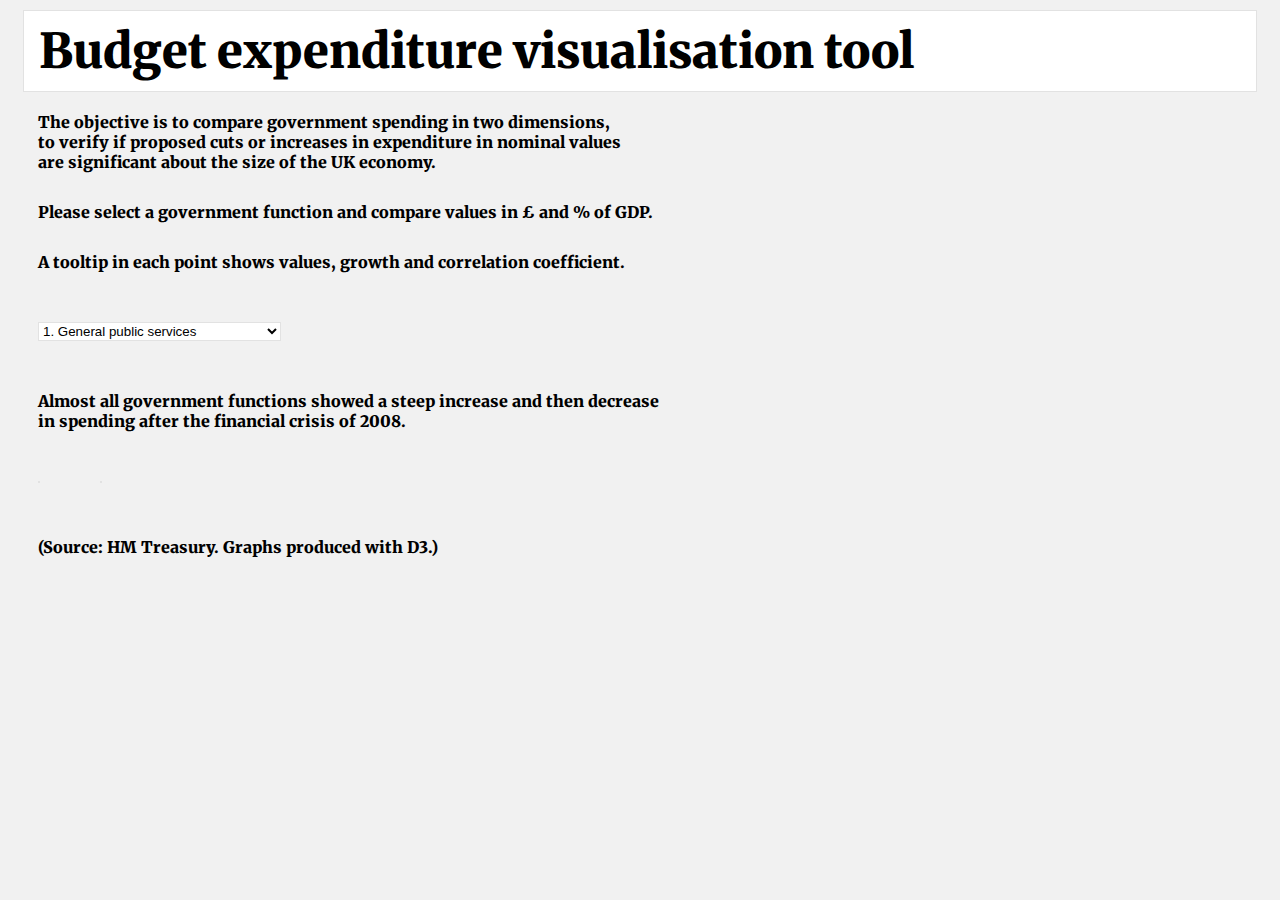
<file: index.html>
<!DOCTYPE html>
<html>

<head>
    <meta charset="utf-8">
    <title>UK Budget Chart</title>
    <script src="https://d3js.org/d3.v4.js"></script>
    <link rel="stylesheet" type="text/css" href="contents/stylesheet/style.css">
    <link href="https://fonts.googleapis.com/css?family=Merriweather" rel="stylesheet">

</head>

<body>
    <header>Budget expenditure visualisation tool</header>
    <div class="explainer">The objective is to compare government spending in two dimensions,<br>to verify if proposed cuts or increases in expenditure in nominal values<br> are significant about the size of the UK economy.</div>
    <div class="explainer">Please select a government function and compare values in £ and % of GDP.</div>
    <div class="explainer">A tooltip in each point shows values, growth and correlation coefficient.</div>
    <select id="gov_function">
      <option value="1. General public services">1. General public services</option>
      <option value="2. Defence">2. Defence</option>
      <option value="3. Public order and safety">3. Public order and safety</option>
      <option value="4. Economic affairs">4. Economic affairs</option>
      <option value="5. Environment protection">5. Environment protection</option>
      <option value="6. Housing and community amenities">6. Housing and community amenities</option>
      <option value="7. Health">7. Health</option>
      <option value="8. Recreation, culture and religion">8. Recreation, culture and religion</option>
      <option value="9. Education">9. Education</option>
      <option value="10. Social protection">10. Social protection</option>
      <option value="EU transactions">EU transactions</option>
      <option value="Public sector expenditure on services">Public sector expenditure on services</option>
      <option value="Total Managed Expenditure">Total Managed Expenditure</option>
    </select>
    <div class="explainer">Almost all government functions showed a steep increase and then decrease<br>in spending after the financial crisis of 2008.</div>
    <div id="vis_pound"></div><div id="vis_gdp"></div>
    <div class="explainer">(Source: HM Treasury. Graphs produced with D3.)</div>
    <script src="contents/javascript/d3_exp_pound.js"></script>
    <script src="contents/javascript/d3_exp_gdp.js"></script>
</body>

</html>
</file>
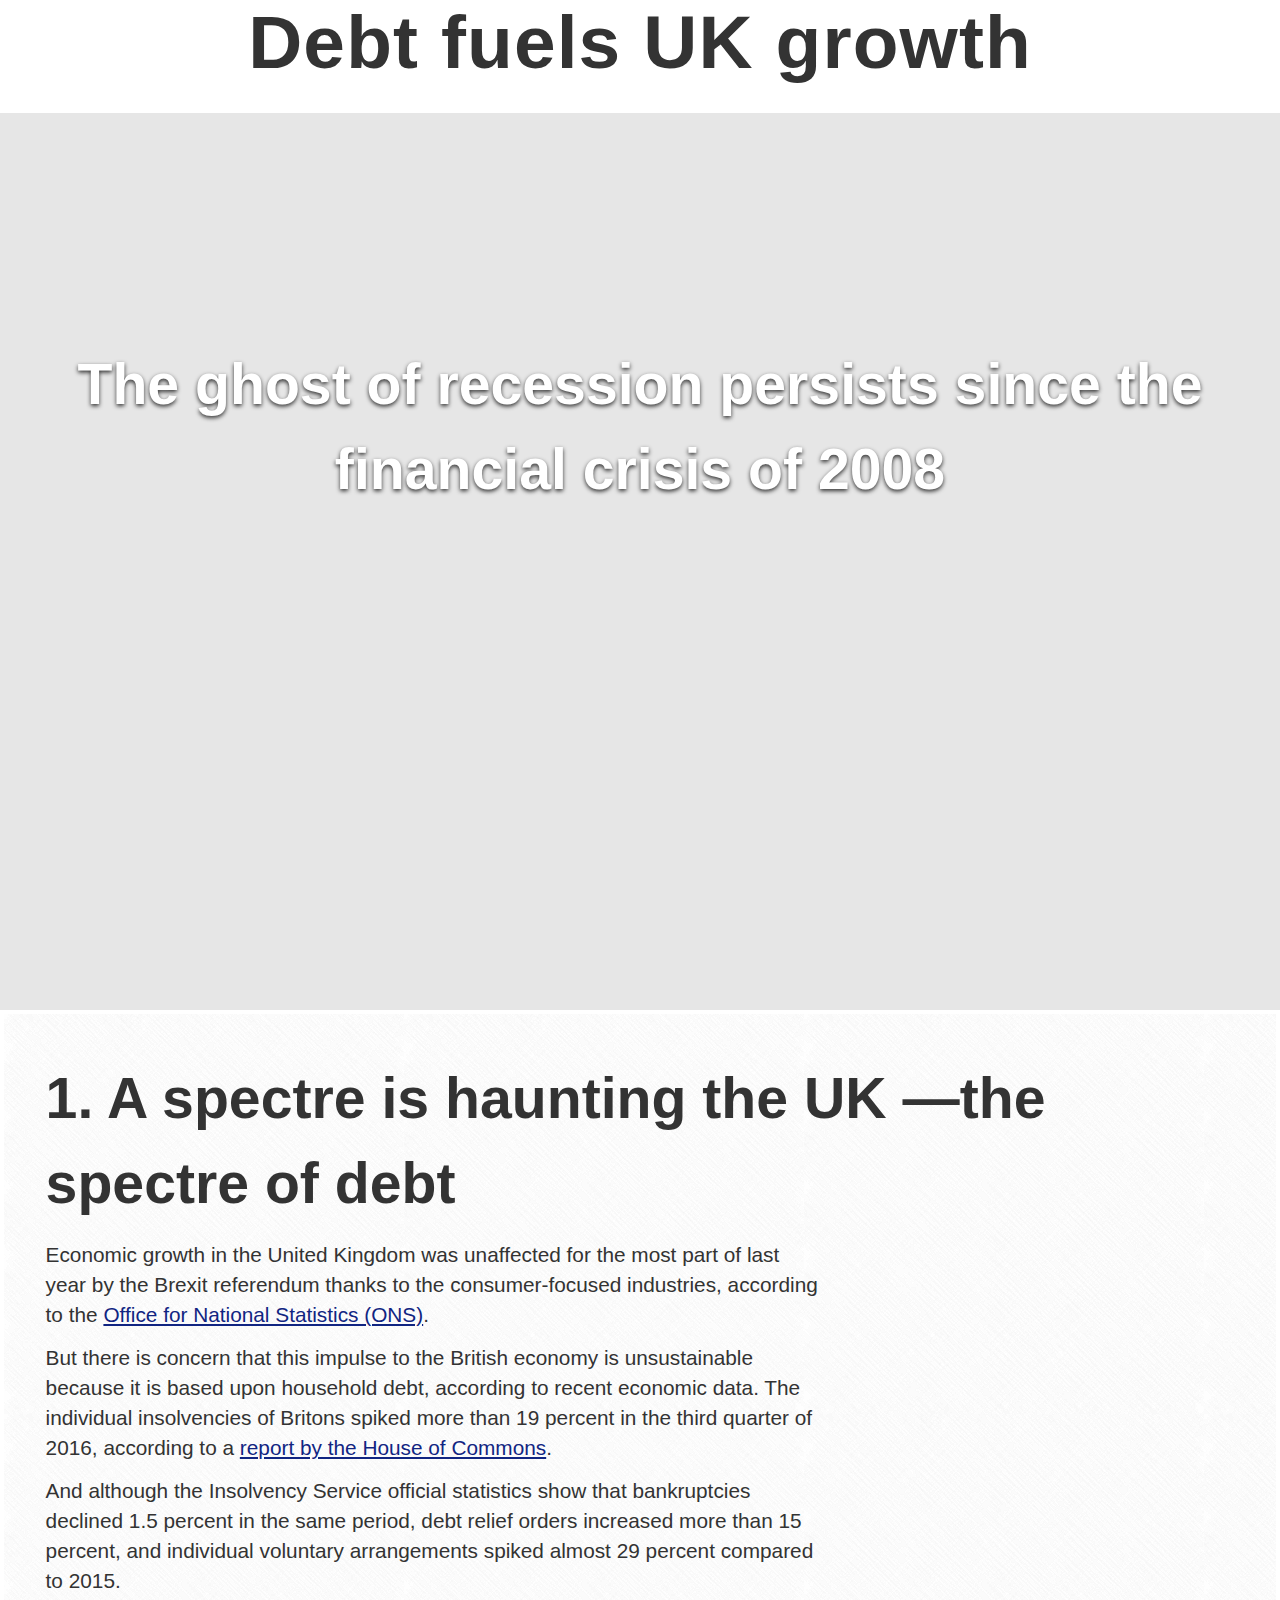
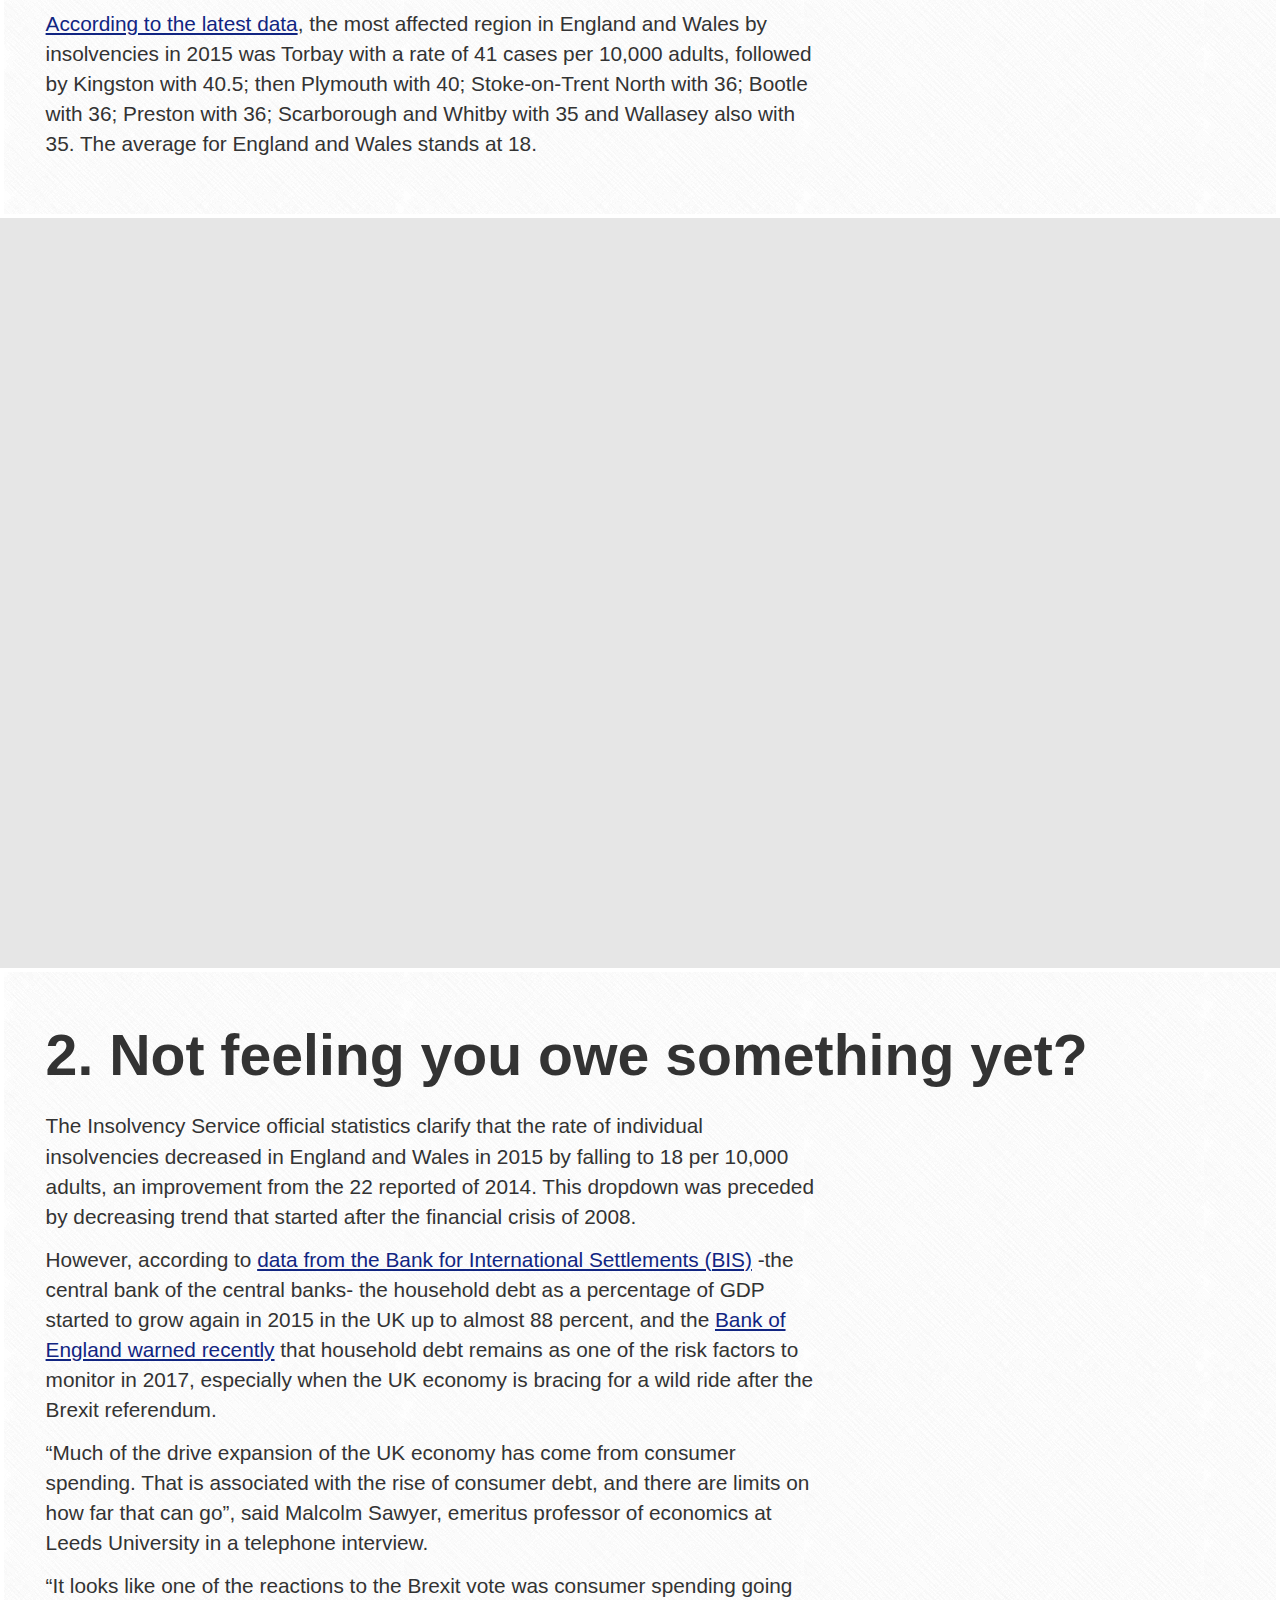
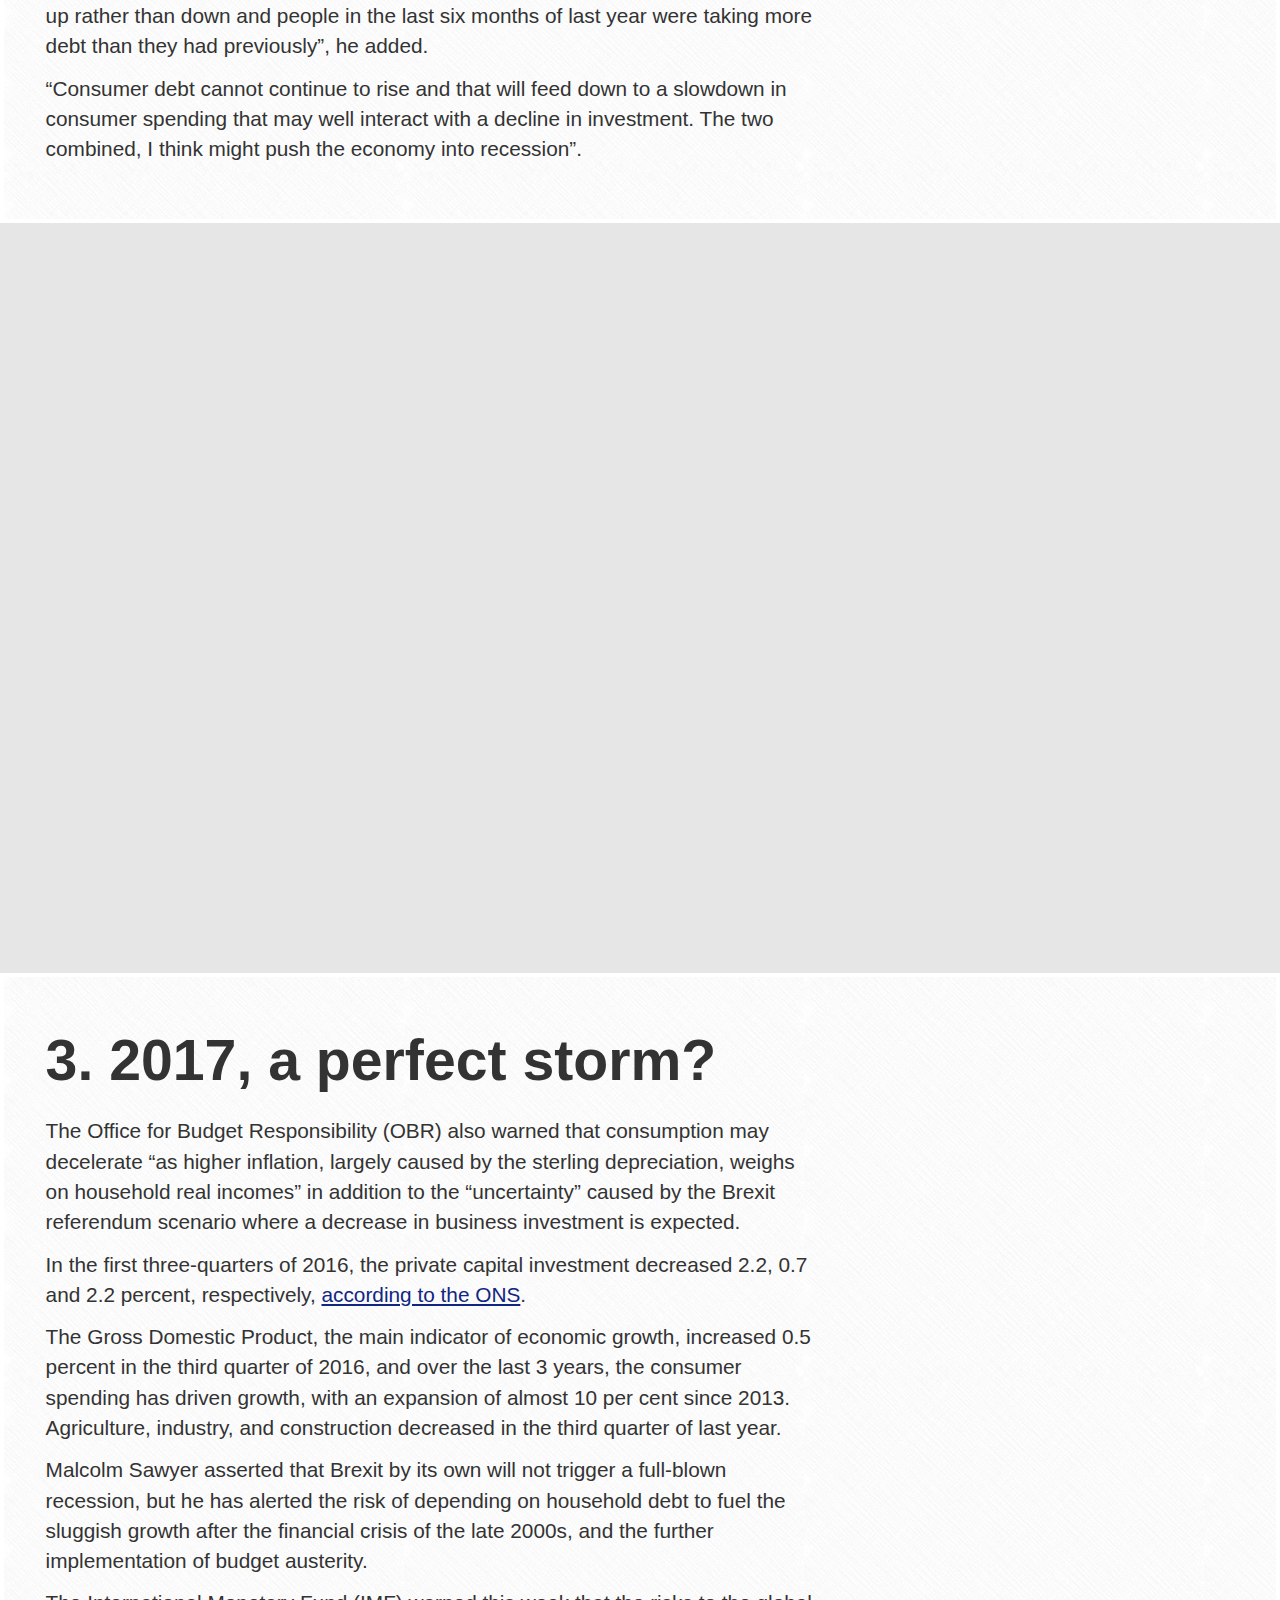
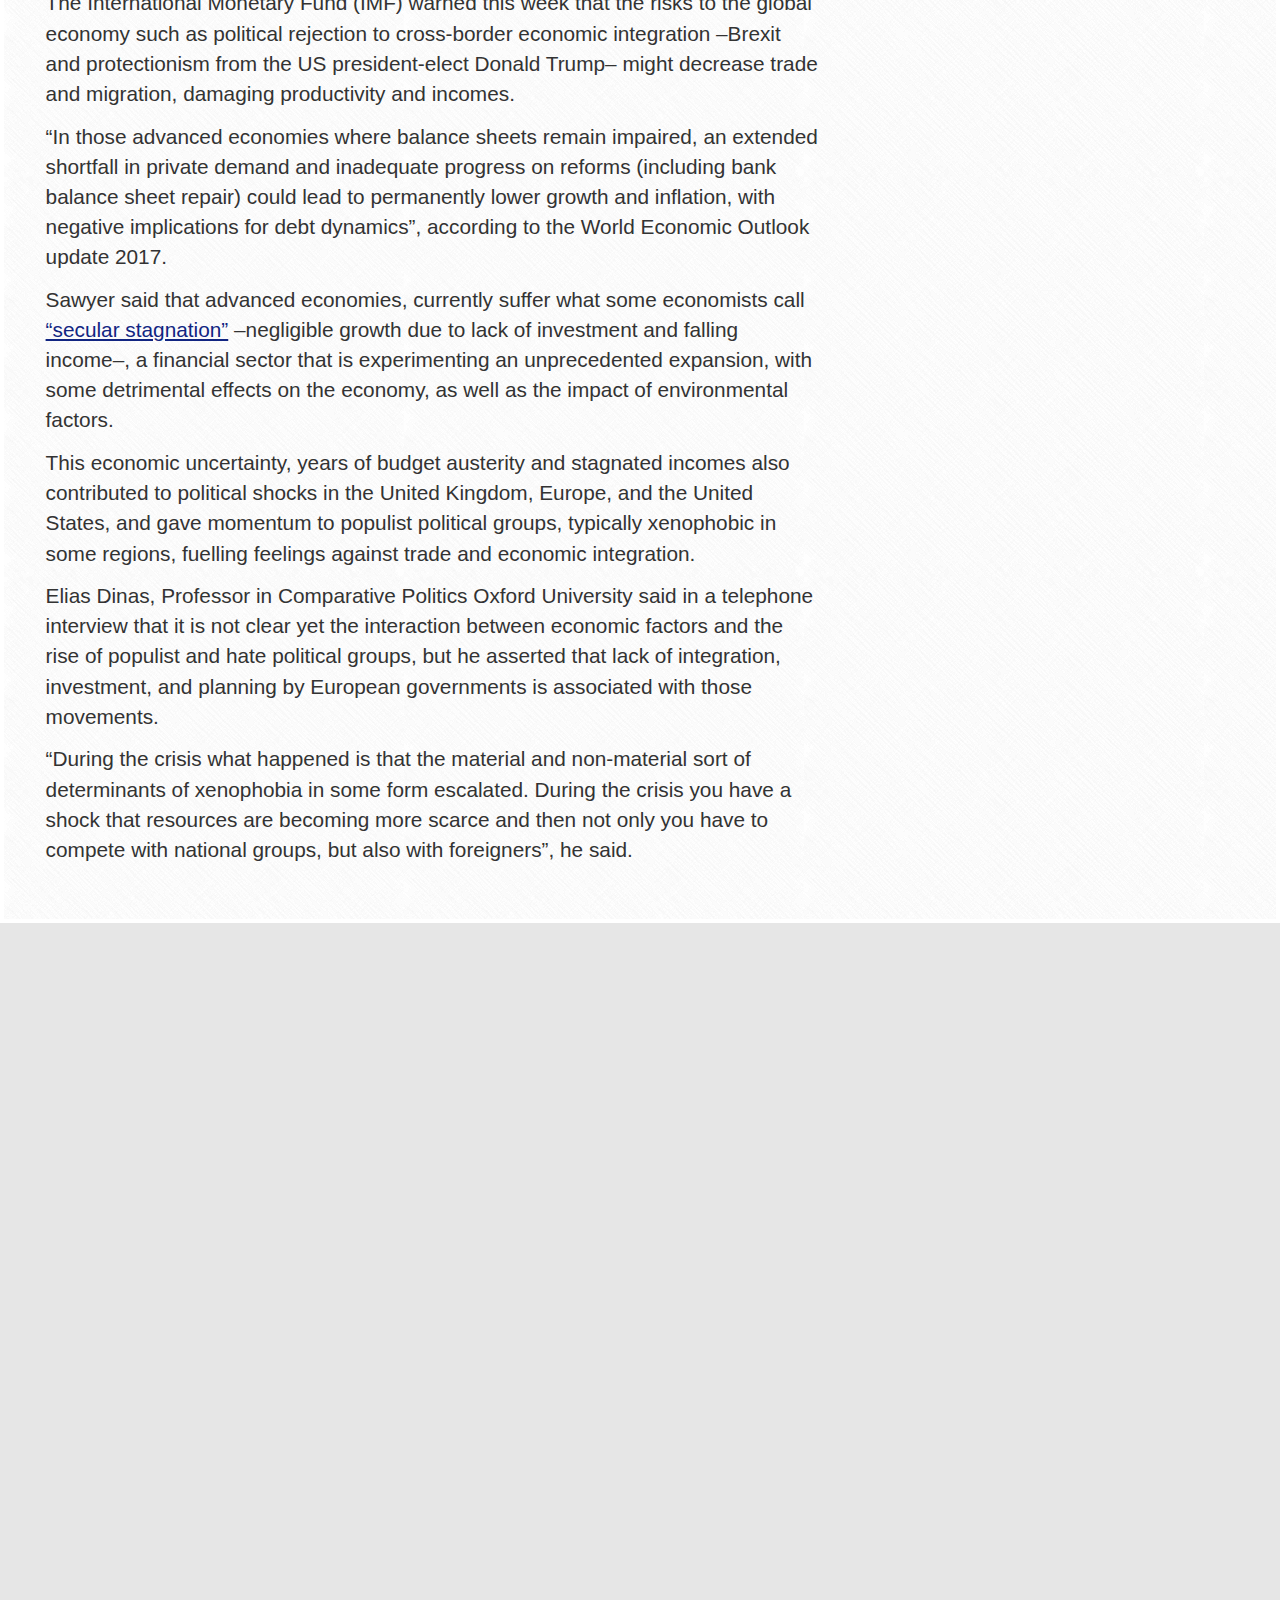
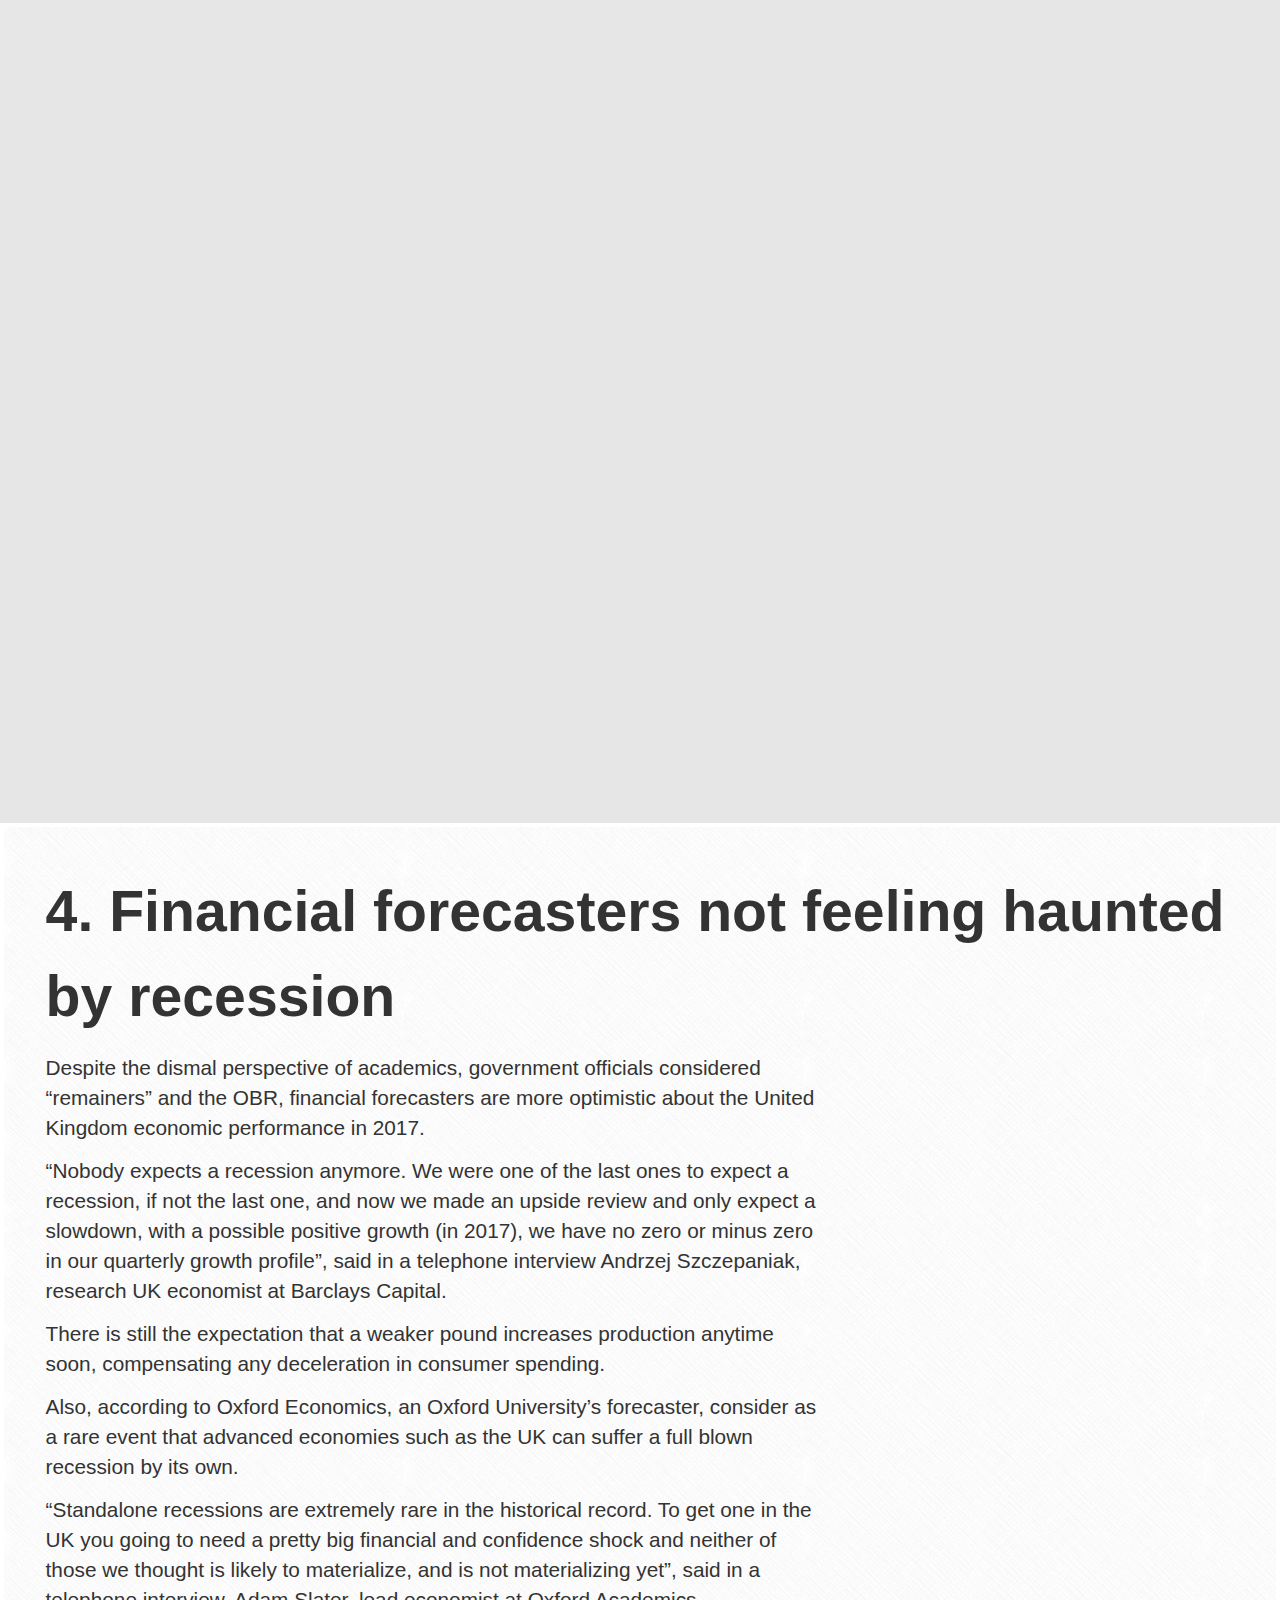
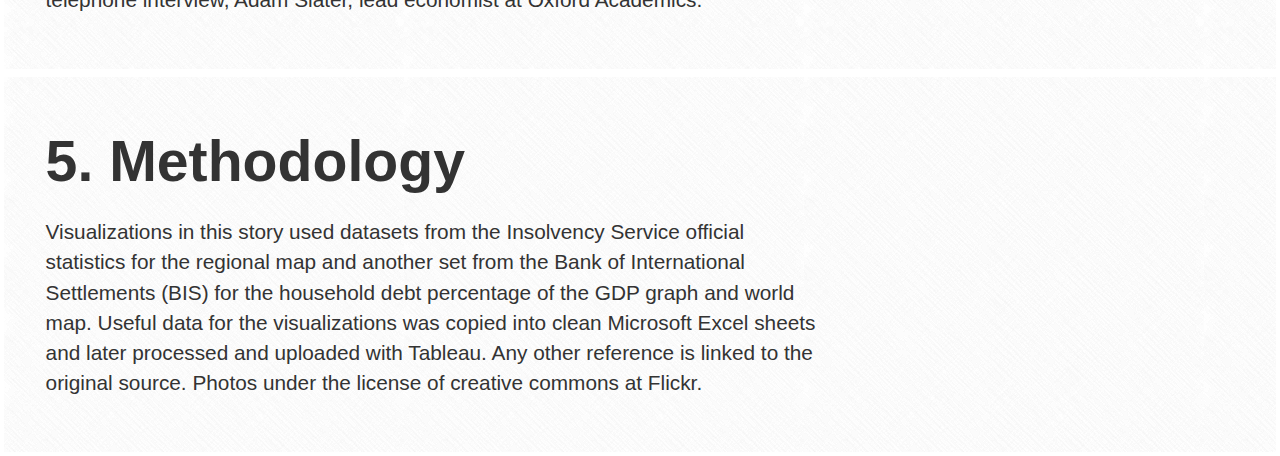
<file: data_story/index.html>
<!DOCTYPE html>
<html lang="en">

<head>
	<meta charset="utf-8" />
	<title>Unsustainable debt</title>

	<script src="lib/js/3rdparty.min.js" type="text/javascript" charset="utf-8"></script>
	<script src="http://maps.stamen.com/js/tile.stamen.js?v1.2.4" type="text/javascript"></script>

	<script src="lib/js/sstory.js" type="text/javascript" charset="utf-8"></script>

	<link rel="stylesheet" href="lib/styles/style.css" type="text/css" media="screen" title="Primary Stylesheet" charset="utf-8">
</head>

<body>
	<nav id="header">
		<div id="header-content" class="show-front">
			<div id="header-front">
				<h1 id="title">Debt fuels UK growth</h1>
			</div>

			<ul id="navigation">
			</ul>

			<div id="header-bottom">
				<div id="progress" style="width: 0%;">&nbsp;</div>
			</div>
		</div>
	</nav>

	<div id="content">
	</div>
	<script type="text/javascript" charset="utf-8">
		var story_list = [{
			photoUrl: 'https://c1.staticflickr.com/3/2297/2347996634_5c7f123c85_z.jpg?zz&#x3D;1',
			type: 'photoBigText',
			title: 'The ghost of recession persists since the financial crisis of 2008'
		}, {
			title: 'A spectre is haunting the UK',
			type: 'text',
			html: '<h2>1. A spectre is haunting the UK —the spectre of debt</h2><p>Economic growth in the United Kingdom was unaffected for the most part of last year by the Brexit referendum thanks to the consumer-focused industries, according to the <a href="https://www.ons.gov.uk/economy/grossdomesticproductgdp/bulletins/grossdomesticproductpreliminaryestimate/julytosept2016">Office for National Statistics (ONS)</a>.</p><p>But there is concern that this impulse to the British economy is unsustainable because it is based upon household debt, according to recent economic data.  The individual insolvencies of Britons spiked more than 19 percent in the third quarter of 2016, according to a <a href= "http://researchbriefings.parliament.uk/ResearchBriefing/Summary/SN02885">report by the House of Commons</a>.</p><p>And although the Insolvency Service official statistics show that bankruptcies declined 1.5 percent in the same period, debt relief orders increased more than 15 percent, and individual voluntary arrangements spiked almost 29 percent compared to 2015. </p><p><a href="https://www.gov.uk/government/uploads/system/uploads/attachment_data/file/568363/Regional_Insolvency_Statistics_2015_-_Constituency_Supplement_Release_-_web.pdf">According to the latest data</a>, the most affected region in England and Wales by insolvencies in 2015 was Torbay with a rate of 41 cases per 10,000 adults, followed by Kingston with 40.5; then Plymouth with 40; Stoke-on-Trent North with 36; Bootle with 36; Preston with 36; Scarborough and Whitby with 35 and Wallasey also with 35. The average for England and Wales stands at 18.</p>'
		}, {
			title: 'Regional liabilities',
			type: 'videoYoutube',
			embedCode: '<iframe width="420" height="315" src="https://public.tableau.com/views/Individual_insolvencies_map/Sheet1?:embed=y&:display_count=yes&:toolbar=no&:showVizHome=no"></iframe>'
		}, {
			title: 'Not feeling you owe something yet?',
			type: 'text',
			html: '<h2>2. Not feeling you owe something yet?</h2><p>The Insolvency Service official statistics clarify that the rate of individual insolvencies decreased in England and Wales in 2015 by falling to 18 per 10,000 adults, an improvement from the 22 reported of 2014. This dropdown was preceded by decreasing trend that started after the financial crisis of 2008.  </p><p>However, according to <a href= "http://stats.bis.org/statx/srs/table/f3.1">data from the Bank for International Settlements (BIS)</a> -the central bank of the central banks- the household debt as a percentage of GDP started to grow again in 2015 in the UK up to almost 88 percent, and the <a href= "http://www.bankofengland.co.uk/publications/Documents/speeches/2017/speech954.pdf">Bank of England warned recently</a> that household debt remains as one of the risk factors to monitor in 2017, especially when the UK economy is bracing for a wild ride after the Brexit referendum. </p><p>“Much of the drive expansion of the UK economy has come from consumer spending. That is associated with the rise of consumer debt, and there are limits on how far that can go”, said Malcolm Sawyer, emeritus professor of economics at Leeds University in a telephone interview. </p><p>“It looks like one of the reactions to the Brexit vote was consumer spending going up rather than down and people in the last six months of last year were taking more debt than they had previously”, he added. </p><p>“Consumer debt cannot continue to rise and that will feed down to a slowdown in consumer spending that may well interact with a decline in investment. The two combined, I think might push the economy into recession”. </p>'
		}, {
			title: 'UK household debt',
			type: 'videoYoutube',
			embedCode: '<iframe width="420" height="315" src="https://public.tableau.com/views/HouseholddebtasaofGDP/Sheet1?:embed=y&:display_count=yes&:toolbar=no&:showVizHome=no"></iframe>'
		}, {
			title: '2017, a perfect storm?',
			type: 'text',
			html: '<h2>3. 2017, a perfect storm?</h2><p>The Office for Budget Responsibility (OBR) also warned that consumption may decelerate “as higher inflation, largely caused by the sterling depreciation, weighs on household real incomes” in addition to the “uncertainty” caused by the Brexit referendum scenario where a decrease in business investment is expected.  </p><p>In the first three-quarters of 2016, the private capital investment decreased 2.2, 0.7 and 2.2 percent, respectively, <a href="https://www.ons.gov.uk/file?uri=/economy/grossdomesticproductgdp/datasets/unitedkingdomeconomicaccounts/current/ukea2016q3final.pdf">according to the ONS</a>. </p><p>The Gross Domestic Product, the main indicator of economic growth, increased 0.5 percent in the third quarter of 2016, and over the last 3 years, the consumer spending has driven growth, with an expansion of almost 10 per cent since 2013. Agriculture, industry, and construction decreased in the third quarter of last year. </p><p>Malcolm Sawyer asserted that Brexit by its own will not trigger a full-blown recession, but he has alerted the risk of depending on household debt to fuel the sluggish growth after the financial crisis of the late 2000s, and the further implementation of budget austerity.  </p><p>The International Monetary Fund (IMF) warned this week that the risks to the global economy such as political rejection to cross-border economic integration –Brexit and protectionism from the US president-elect Donald Trump– might decrease trade and migration, damaging productivity and incomes.</p><p>“In those advanced economies where balance sheets remain impaired, an extended shortfall in private demand and inadequate progress on reforms (including bank balance sheet repair) could lead to permanently lower growth and inflation, with negative implications for debt dynamics”, according to the World Economic Outlook update 2017. </p><p>Sawyer said that advanced economies, currently suffer what some economists call <a href="http://lexicon.ft.com/Term?term=secular-stagnation">“secular stagnation”</a> –negligible growth due to lack of investment and falling income–, a financial sector that is experimenting an unprecedented expansion, with some detrimental effects on the economy, as well as the impact of environmental factors.</p><p>This economic uncertainty, years of budget austerity and stagnated incomes also contributed to political shocks in the United Kingdom, Europe, and the United States, and gave momentum to populist political groups, typically xenophobic in some regions, fuelling feelings against trade and economic integration. </p><p>Elias Dinas, Professor in Comparative Politics Oxford University said in a telephone interview that it is not clear yet the interaction between economic factors and the rise of populist and hate political groups, but he asserted that lack of integration, investment, and planning by European governments is associated with those movements. </p><p>“During the crisis what happened is that the material and non-material sort of determinants of xenophobia in some form escalated. During the crisis you have a shock that resources are becoming more scarce and then not only you have to compete with national groups, but also with foreigners”, he said.</p>'
		}, {
			title: 'Intl household debt',
			type: 'videoYoutube',
			embedCode: '<iframe width="420" height="315" src="https://public.tableau.com/views/HouseholddebtGDPworld/Sheet1?:embed=y&:display_count=yes&:toolbar=no&:showVizHome=no?:embed=y&:display_count=yes&:toolbar=no&:showVizHome=no"></iframe>'
		}, {
			type: 'videoYoutube',
			embedCode: '<iframe width="420" height="315" src="https://www.youtube.com/embed/vLUR79i5yOA" frameborder="0" allowfullscreen></iframe>',
			title: 'Debt stops growth'
		}, {
			title: 'Financial forecasters abandon recession',
			type: 'text',
			html: '<h2>4. Financial forecasters not feeling haunted by recession</h2><p>Despite the dismal perspective of academics, government officials considered “remainers” and the OBR, financial forecasters are more optimistic about the United Kingdom economic performance in 2017. </p><p>“Nobody expects a recession anymore. We were one of the last ones to expect a recession, if not the last one, and now we made an upside review and only expect a slowdown, with a possible positive growth (in 2017), we have no zero or minus zero in our quarterly growth profile”, said in a telephone interview Andrzej Szczepaniak, research UK economist at Barclays Capital. </p><p>There is still the expectation that a weaker pound increases production anytime soon, compensating any deceleration in consumer spending. </p><p>Also, according to Oxford Economics, an Oxford University’s forecaster, consider as a rare event that advanced economies such as the UK can suffer a full blown recession by its own. </p><p>“Standalone recessions are extremely rare in the historical record. To get one in the UK you going to need a pretty big financial and confidence shock and neither of those we thought is likely to materialize, and is not materializing yet”, said in a telephone interview, Adam Slater, lead economist at Oxford Academics. </p>'
		}, {
			title: 'Methodology',
			type: 'text',
			html: '<h2>5. Methodology</h2><p>Visualizations in this story used datasets from the Insolvency Service official statistics for the regional map and another set from the Bank of International Settlements (BIS) for the household debt percentage of the GDP graph and world map. Useful data for the visualizations was copied into clean Microsoft Excel sheets and later processed and uploaded with Tableau. Any other reference is linked to the original source. Photos under the license of creative commons at Flickr.</p>'
		},]
		var story = new sStory(story_list)
		story.render()
	</script>
</body>

</html>
</file>
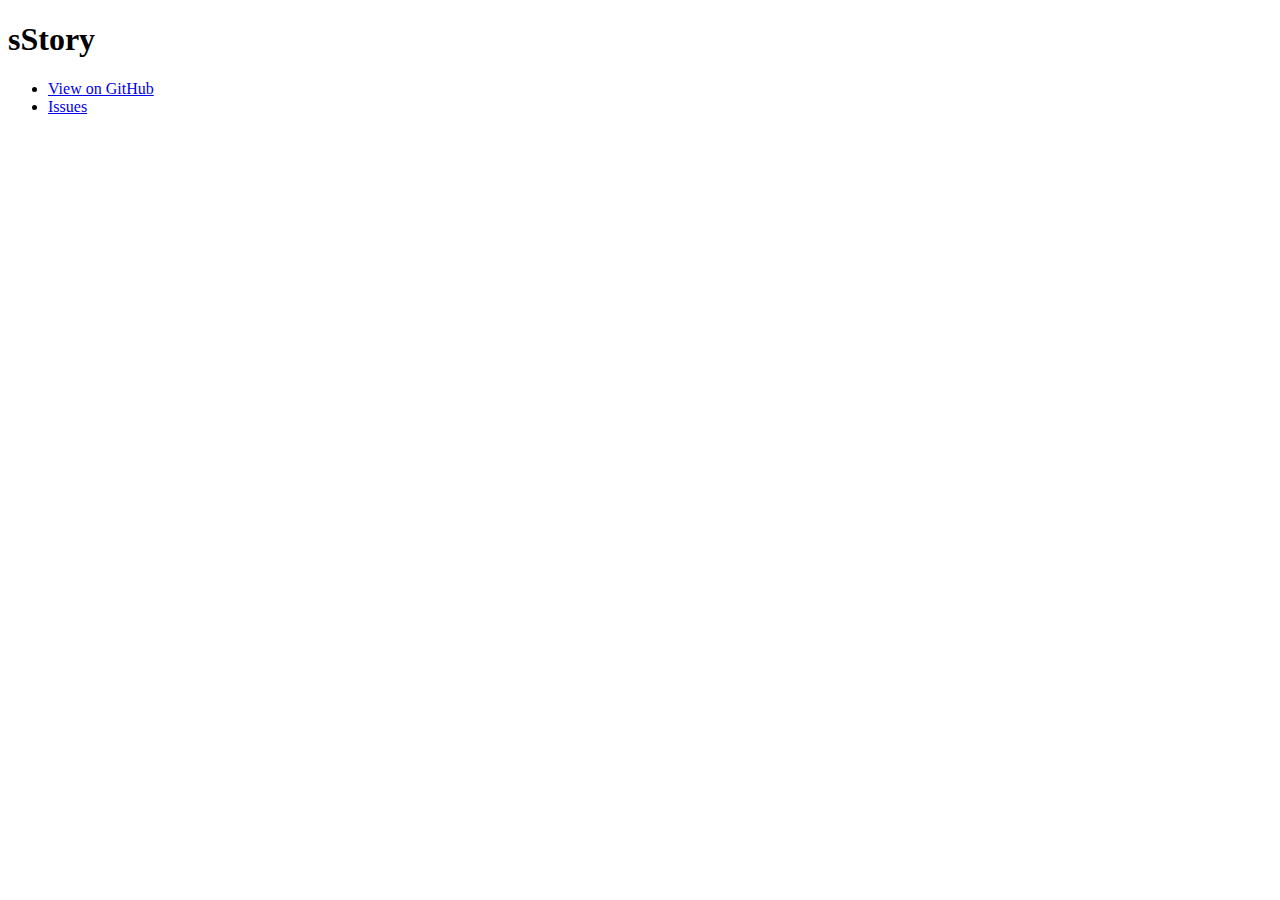
<file: documentation/index.html>
<!doctype html>
<html>
<head>
  <meta charset='utf-8'>
  <meta http-equiv="X-UA-Compatible" content="IE=edge,chrome=1">
  <meta name="viewport" content="width=device-width">

  <title>sStory</title>

  <!-- Flatdoc -->
  <script src="http://ajax.googleapis.com/ajax/libs/jquery/1.9.1/jquery.min.js"></script>
  <script src='http://rstacruz.github.io/flatdoc/v/0.8.0/legacy.js'></script>
  <script src='http://rstacruz.github.io/flatdoc/v/0.8.0/flatdoc.js'></script>

  <!-- Flatdoc theme -->
  <link  href='http://rstacruz.github.io/flatdoc/v/0.8.0/theme-white/style.css' rel='stylesheet'>
  <script src='http://rstacruz.github.io/flatdoc/v/0.8.0/theme-white/script.js'></script>

  <!-- Meta -->
  <meta content="sStory" property="og:title">
  <meta content="Helping make beautiful magazine-style mini-sites" name="description">

  <style type="text/css">
  img {

    max-width: 100%;
  }

  </style>

  <!-- Initializer -->
  <script>
    Flatdoc.run({
      fetcher: Flatdoc.file('../README.md')
    });
  </script>
</head>
<body role='flatdoc'>

  <div class='header'>
    <div class='left'>
      <h1>sStory</h1>
      <ul>
        <li><a href='https://github.com/ejfox/sStory'>View on GitHub</a></li>
        <li><a href='https://github.com/ejfox/sStory/issues'>Issues</a></li>
      </ul>
    </div>
    <div class='right'>
      <!-- GitHub buttons: see http://ghbtns.com -->
      <iframe src="http://ghbtns.com/github-btn.html?user=ejfox&amp;repo=sStory&amp;type=watch&amp;count=true" allowtransparency="true" frameborder="0" scrolling="0" width="110" height="20"></iframe>
    </div>
  </div>

  <div class='content-root'>
    <div class='menubar'>
      <div class='menu section' role='flatdoc-menu'></div>
    </div>
    <div role='flatdoc-content' class='content'></div>
  </div>

</body>
</html>
</file>
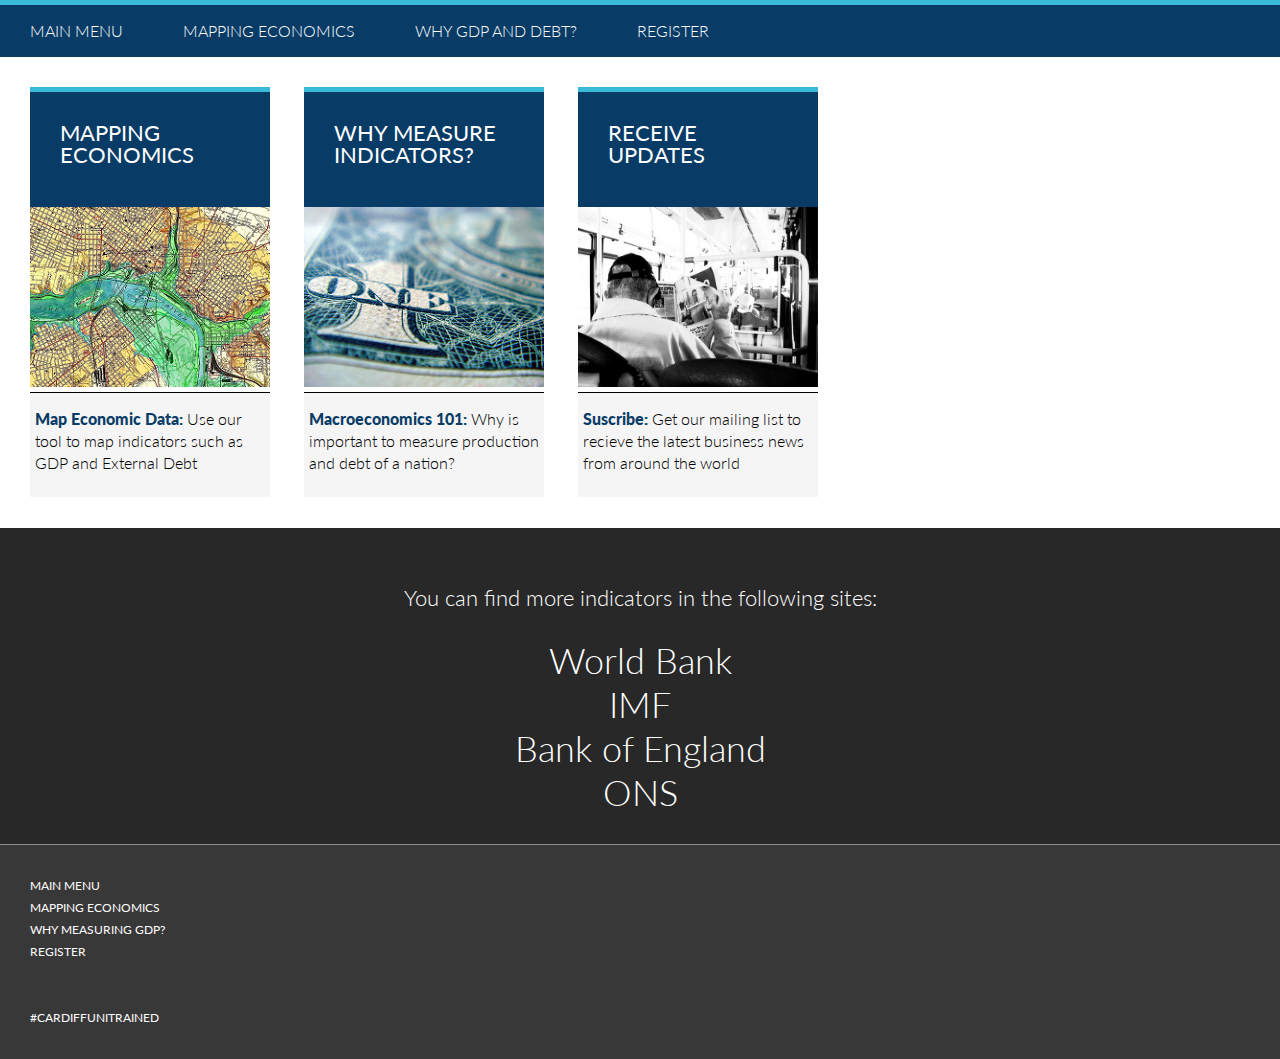
<file: economics_app/index.html>
<!--Index:

  1. Head
  2. Header
  3. Teaser: App to locate indicators of the World Bank with Google Maps
  4. Teaser: Macroeconomics 101
  5. Teaser: Register
  6. Container with links to other sources of economic information
  7. Footer

-->

<!--1. Head -->
<!DOCTYPE html>
<html>

<head>
    <meta charset="utf-8">
    <title>Mapping Economics</title>
    <link rel="stylesheet" href="contents/stylesheets/style.css">
    <link rel="stylesheet" href="https://fonts.googleapis.com/css?family=Lato">
</head>

<body>
    <!--

  2. Header

-->
    <header class="primary-header container group">

        <ul class="topnav" id="myTopnav">
            <li><a href="index.html">Main menu</a></li>
            <li><a href="dataset.html">Mapping economics</a></li>
            <li><a href="macroeconomics.html">Why GDP and debt?</a></li>
            <li><a href="register.html">Register</a></li>
            <li class="icon">
                <a href="javascript:void(0);" onclick="openmenu()">&#9776;</a>
            </li>
        </ul>
    </header>
    <section class="grid">

        <!--

      3. Teaser: App to locate indicators of the World Bank with Google Maps

    -->

        <section class="teaser column-1-4">
            <a href="dataset.html">
                <h5>Mapping Economics</h5>
                <img src="contents/images/15458183459_e0fa2cca0d_m.jpg" alt="Mapping Economics">
                <p><strong>Map Economic Data:</strong> Use our tool to map indicators such as GDP and External Debt</p>
            </a>
        </section>
        <!--

          4. Teaser: Macroeconomics 101

        -->
        <section class="teaser column-1-4">
            <a href="macroeconomics.html">
                <h5>Why measure indicators?</h5>
                <img src="contents/images/3403773374_01dce76548_m.jpg" alt="Macroeconomics 101">
                <p><strong>Macroeconomics 101:</strong> Why is important to measure production and debt of a nation?</p>
            </a>
        </section>
        <!--

          5. Teaser: Register

        -->
        <section class="teaser column-1-4">
            <a href="register.html">
                <h5>Receive updates</h5>
                <img src="contents/images/8237726412_707b997013_z.jpg" alt="Register for business news">
                <p><strong>Suscribe:</strong> Get our mailing list to recieve the latest business news from around the world</p>
            </a>
        </section>
    </section>

    <!--

    6. Container with links to other sources of economic information

  -->
<section class="hero container">
    <h3 class="tagline">You can find more indicators in the following sites:<h3>
  <a href="http://data.worldbank.org"><h2>World Bank</h2></a>
  <a href="http://www.imf.org/external/index.htm"><h2>IMF</h2></a>
  <a href="http://www.bankofengland.co.uk/Pages/home.aspx"><h2>Bank of England</h2></a>
  <a href="https://www.ons.gov.uk/"><h2>ONS</h2></a>
  </section>

    <!--

    7. Footer

  -->
    <footer class="primary-footer container group">
      <nav class=footer-nav>
        <ul><a href="index.html">Main menu</a></ul>
        <ul><a href="dataset.html">Mapping Economics</a></ul>
        <ul><a href="macroeconomics.html">Why measuring GDP?</a></ul>
        <ul><a href="register.html">Register</a></ul>
        <br></br>
        <ul>#CardiffUniTrained</ul>
      </nav>
    </footer>
    <script src=world_bank_dataset.js></script>
  </body>
</html>
</file>
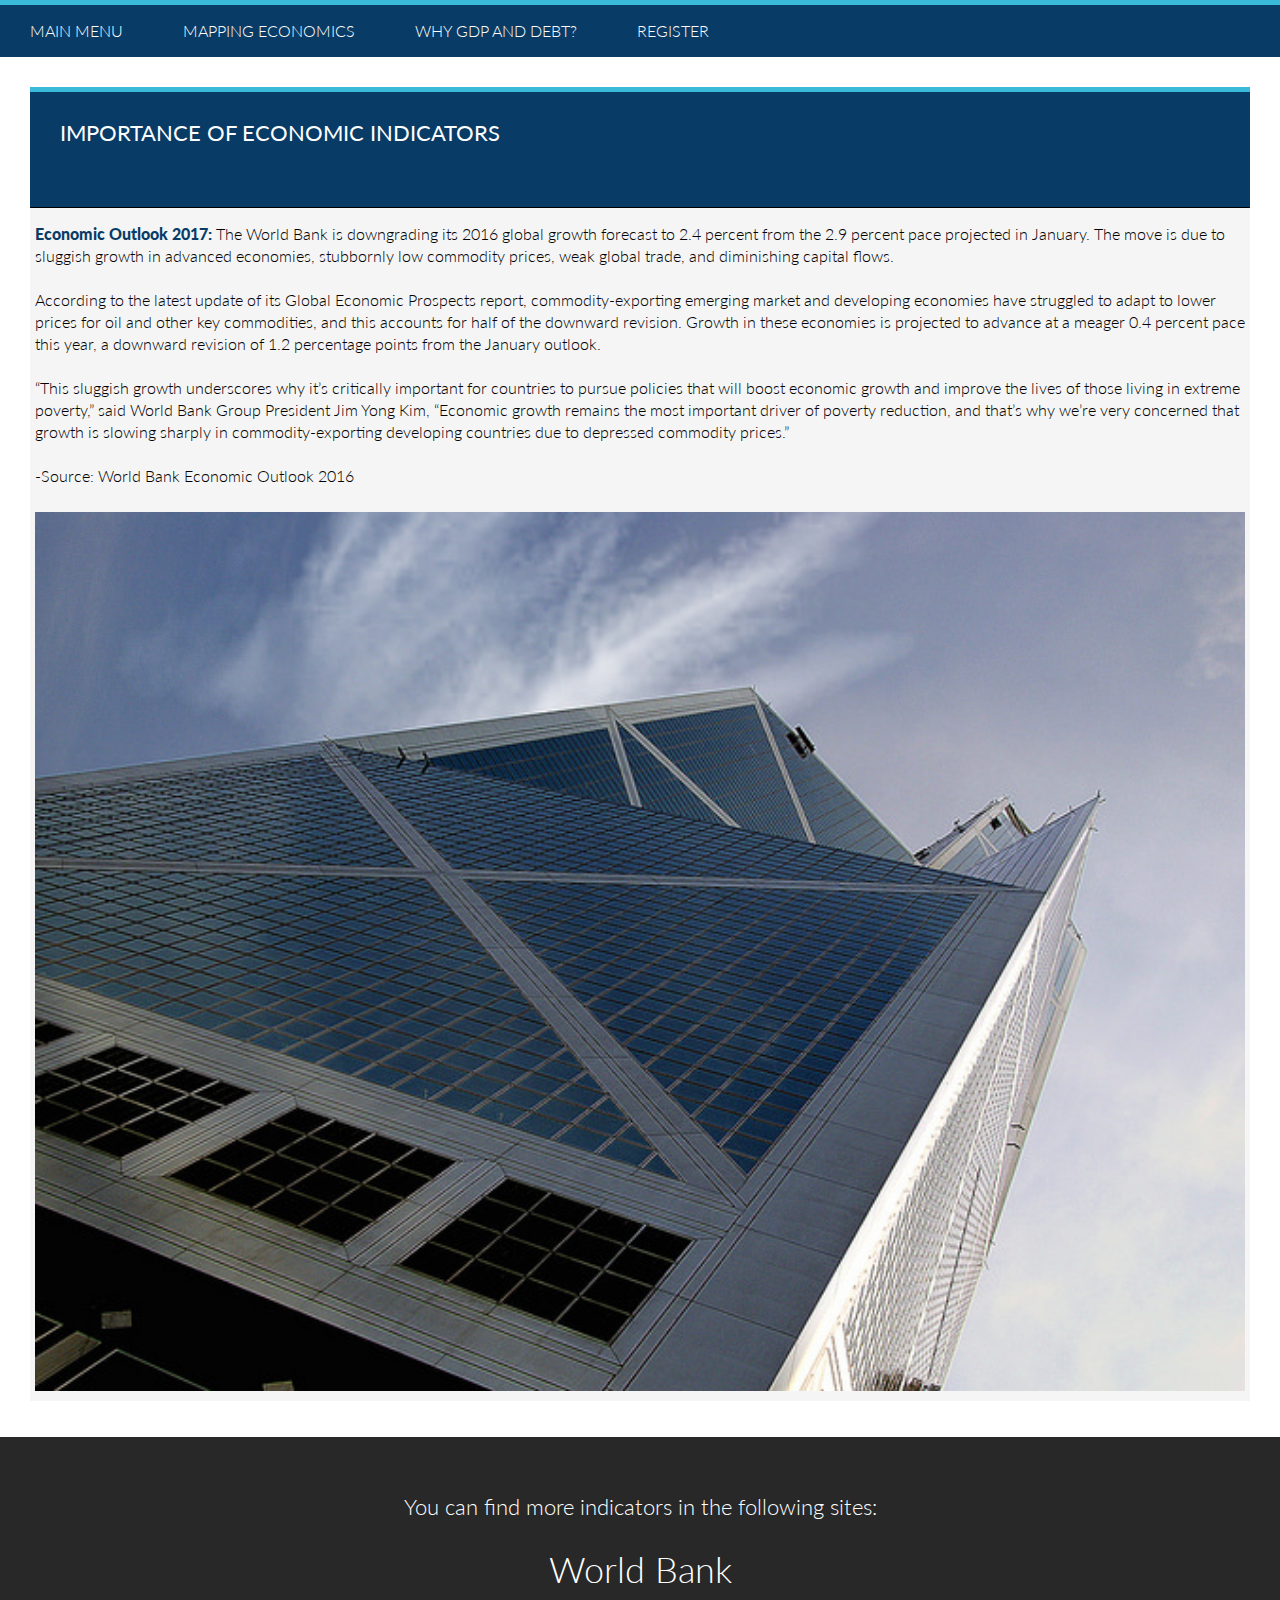
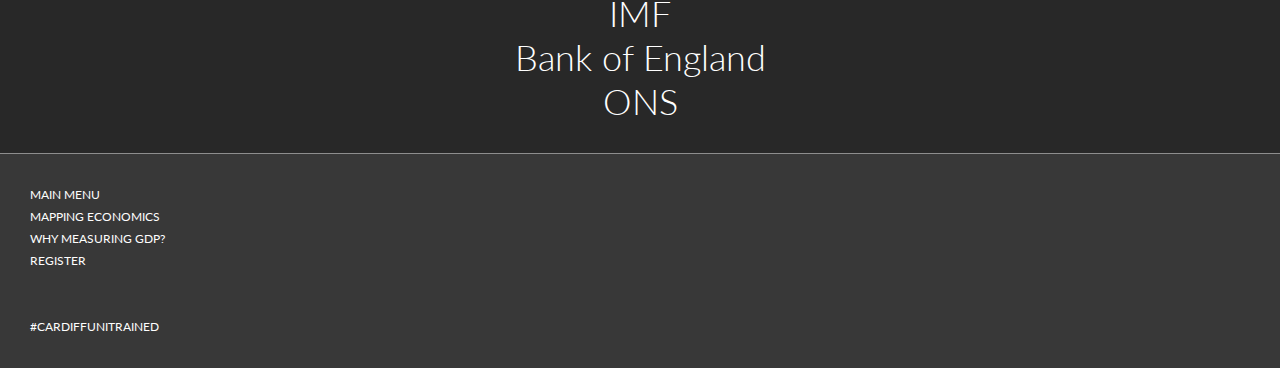
<file: macroeconomics.html>
<!--Index:

  1. Head
  2. Header
  3. Teaser: App to locate indicators of the World Bank with Google Maps
  4. Teaser: Macroeconomics 101
  5. Teaser: Register
  6. Container with links to other sources of economic information
  7. Footer

-->

<!--1. Head -->
<!DOCTYPE html>
<html>

<head>
    <meta charset="utf-8">
    <title>Mapping Economics</title>
    <link rel="stylesheet" href="contents\stylesheets\style.css">
    <link rel="stylesheet" href="https://fonts.googleapis.com/css?family=Lato">
</head>

<body>
    <!--

  2. Header

-->
    <header class="primary-header container group">

        <ul class="topnav" id="myTopnav">
            <li><a href="index.html">Main menu</a></li>
            <li><a href="dataset.html">Mapping economics</a></li>
            <li><a href="macroeconomics.html">Why GDP and debt?</a></li>
            <li><a href="register.html">Register</a></li>
            <li class="icon">
                <a href="javascript:void(0);" onclick="openmenu()">&#9776;</a>
            </li>
        </ul>
    </header>
    <!--

      3. Teaser: App to locate indicators of the World Bank with Google Maps

    -->
    <section class="teaser column-1-2">
        <h5 class="macroeconomics">Importance of Economic Indicators</h5>
        <p id="macroeconomics"><strong>Economic Outlook 2017: </strong>The World Bank is downgrading its 2016 global growth forecast to 2.4 percent from the 2.9 percent pace projected in January. The move is due to sluggish growth in advanced economies, stubbornly low commodity
            prices, weak global trade, and diminishing capital flows.
            <br></br>According to the latest update of its Global Economic Prospects report, commodity-exporting emerging market and developing economies have struggled to adapt to lower prices for oil and other key commodities, and this accounts for
            half of the downward revision. Growth in these economies is projected to advance at a meager 0.4 percent pace this year, a downward revision of 1.2 percentage points from the January outlook.
            <br></br>“This sluggish growth underscores why it’s critically important for countries to pursue policies that will boost economic growth and improve the lives of those living in extreme poverty,” said World Bank Group President Jim Yong Kim,
            “Economic growth remains the most important driver of poverty reduction, and that’s why we’re very concerned that growth is slowing sharply in commodity-exporting developing countries due to depressed commodity prices.”
            <br></br>-Source: World Bank Economic Outlook 2016</p>
        <img id="macroeconomics" src="contents\images\13890661614_b35e77b9b0_z.jpg" alt="Mapping Economics">
    </section>


    <!--

    6. Container with links to other sources of economic information

  -->
    <section class="hero container">
        <h3 class="tagline">You can find more indicators in the following sites:<h3>
<a href="http://data.worldbank.org"><h2>World Bank</h2></a>
<a href="http://www.imf.org/external/index.htm"><h2>IMF</h2></a>
<a href="http://www.bankofengland.co.uk/Pages/home.aspx"><h2>Bank of England</h2></a>
<a href="https://www.ons.gov.uk/"><h2>ONS</h2></a>
</section>
    <!--

    7. Footer

  -->
    <footer class="primary-footer container group">
      <nav class=footer-nav>
        <ul><a href="index.html">Main menu</a></ul>
        <ul><a href="dataset.html">Mapping Economics</a></ul>
        <ul><a href="macroeconomics.html">Why measuring GDP?</a></ul>
        <ul><a href="register.html">Register</a></ul>
        <br></br>
        <ul>#CardiffUniTrained</ul>
      </nav>
    </footer>
    <script src=world_bank_dataset.js></script>
  </body>
</html>
</file>
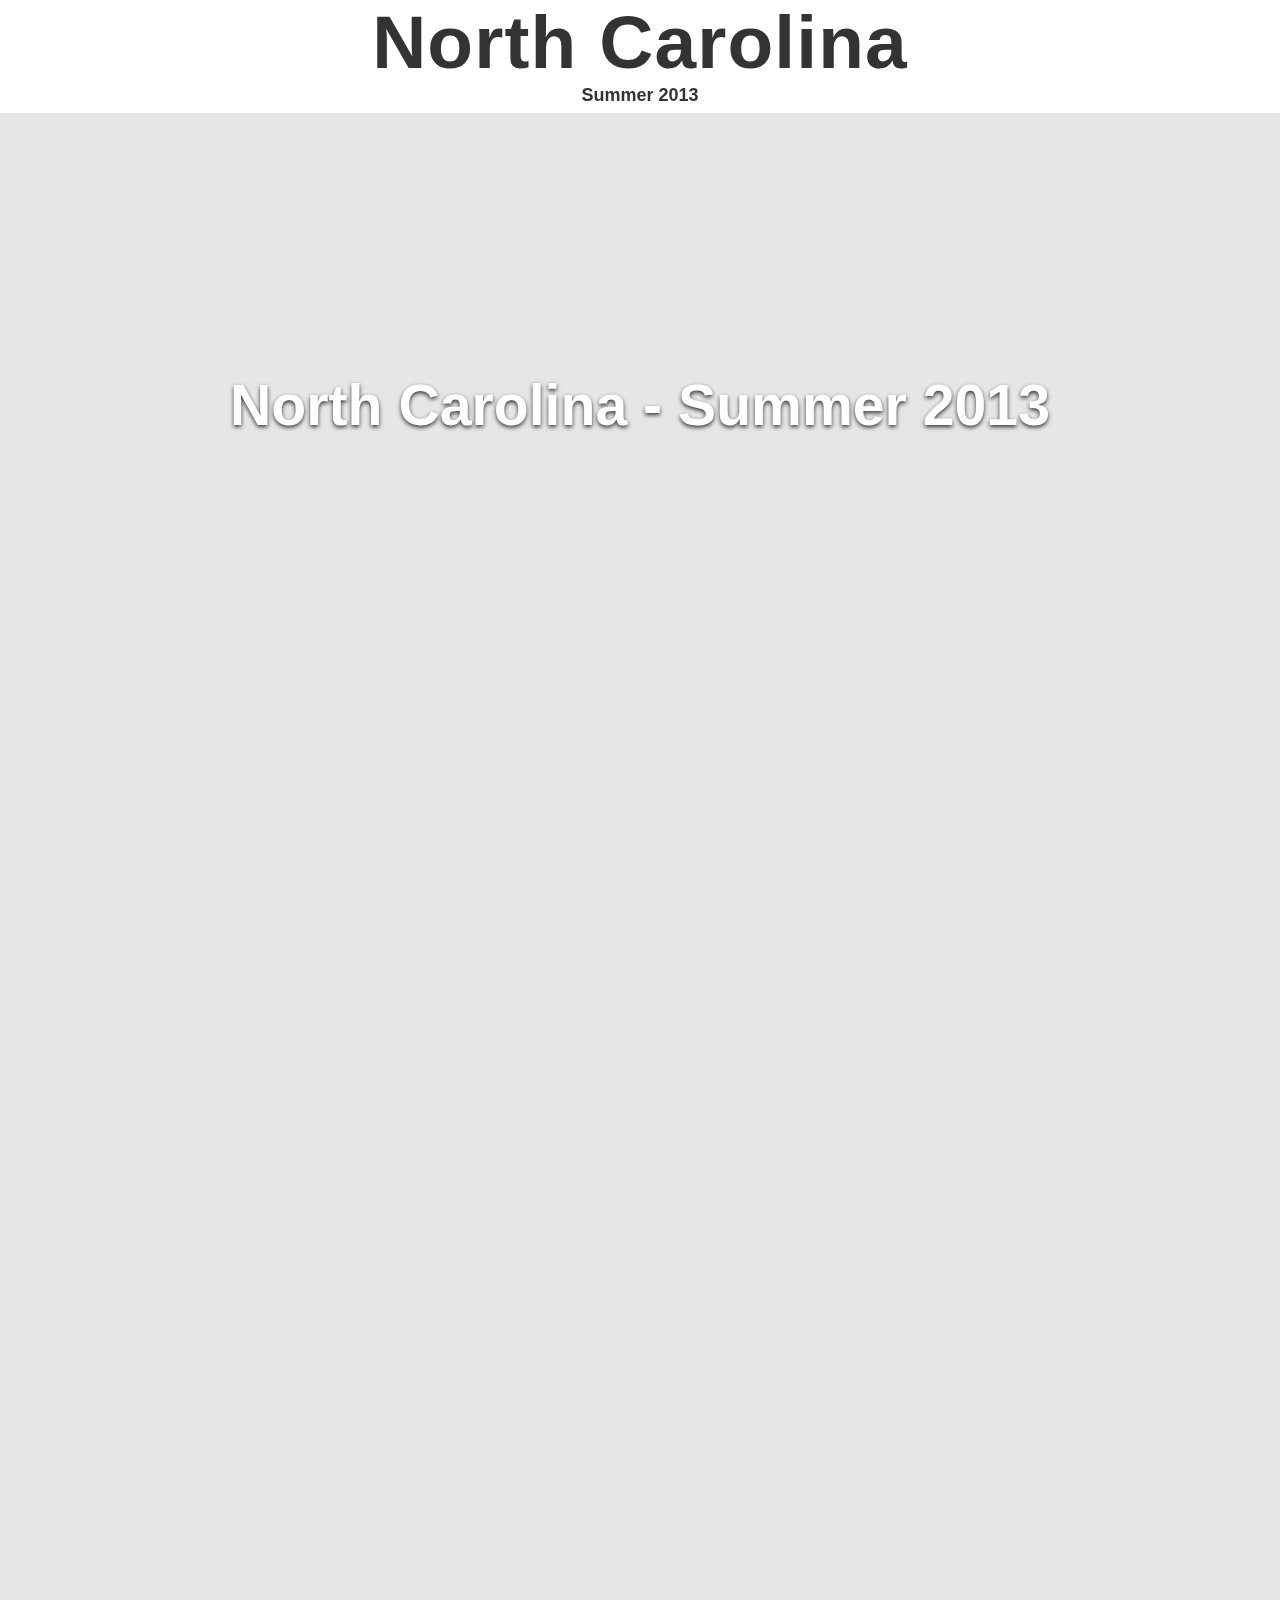
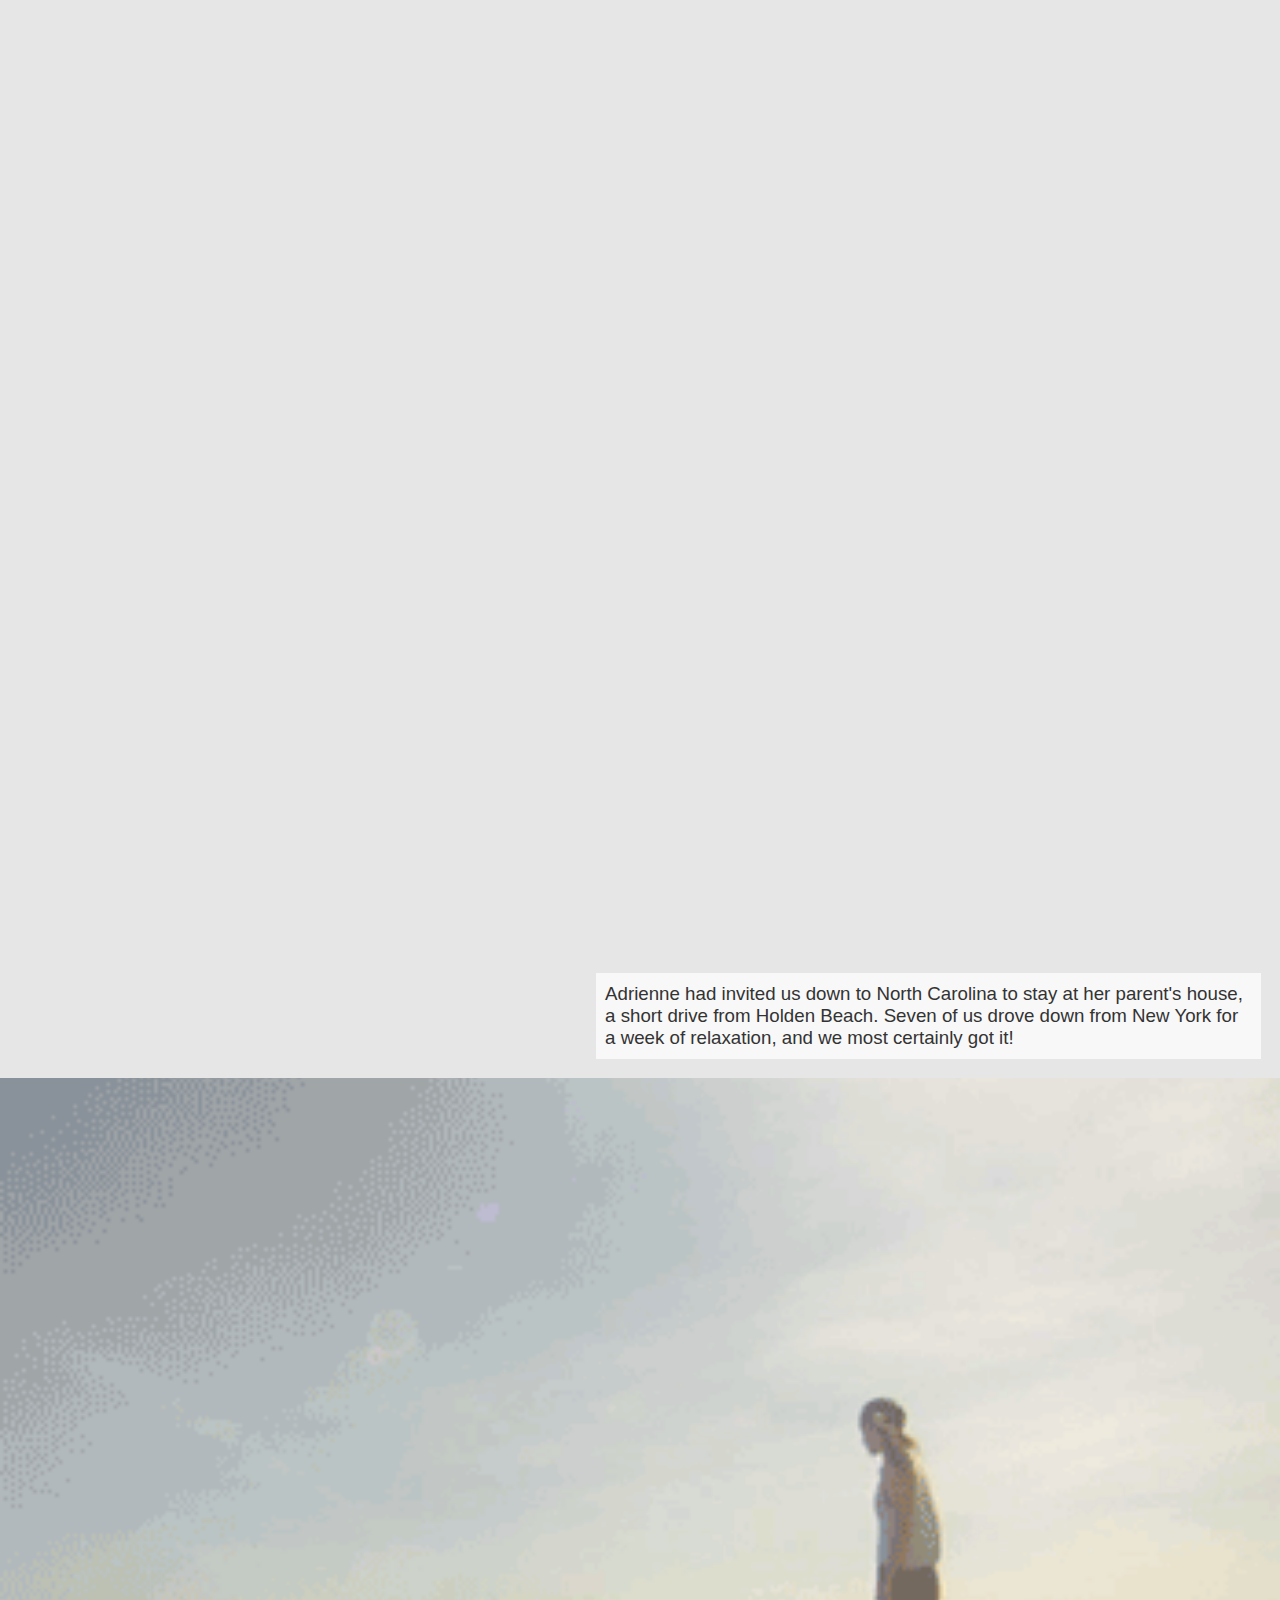
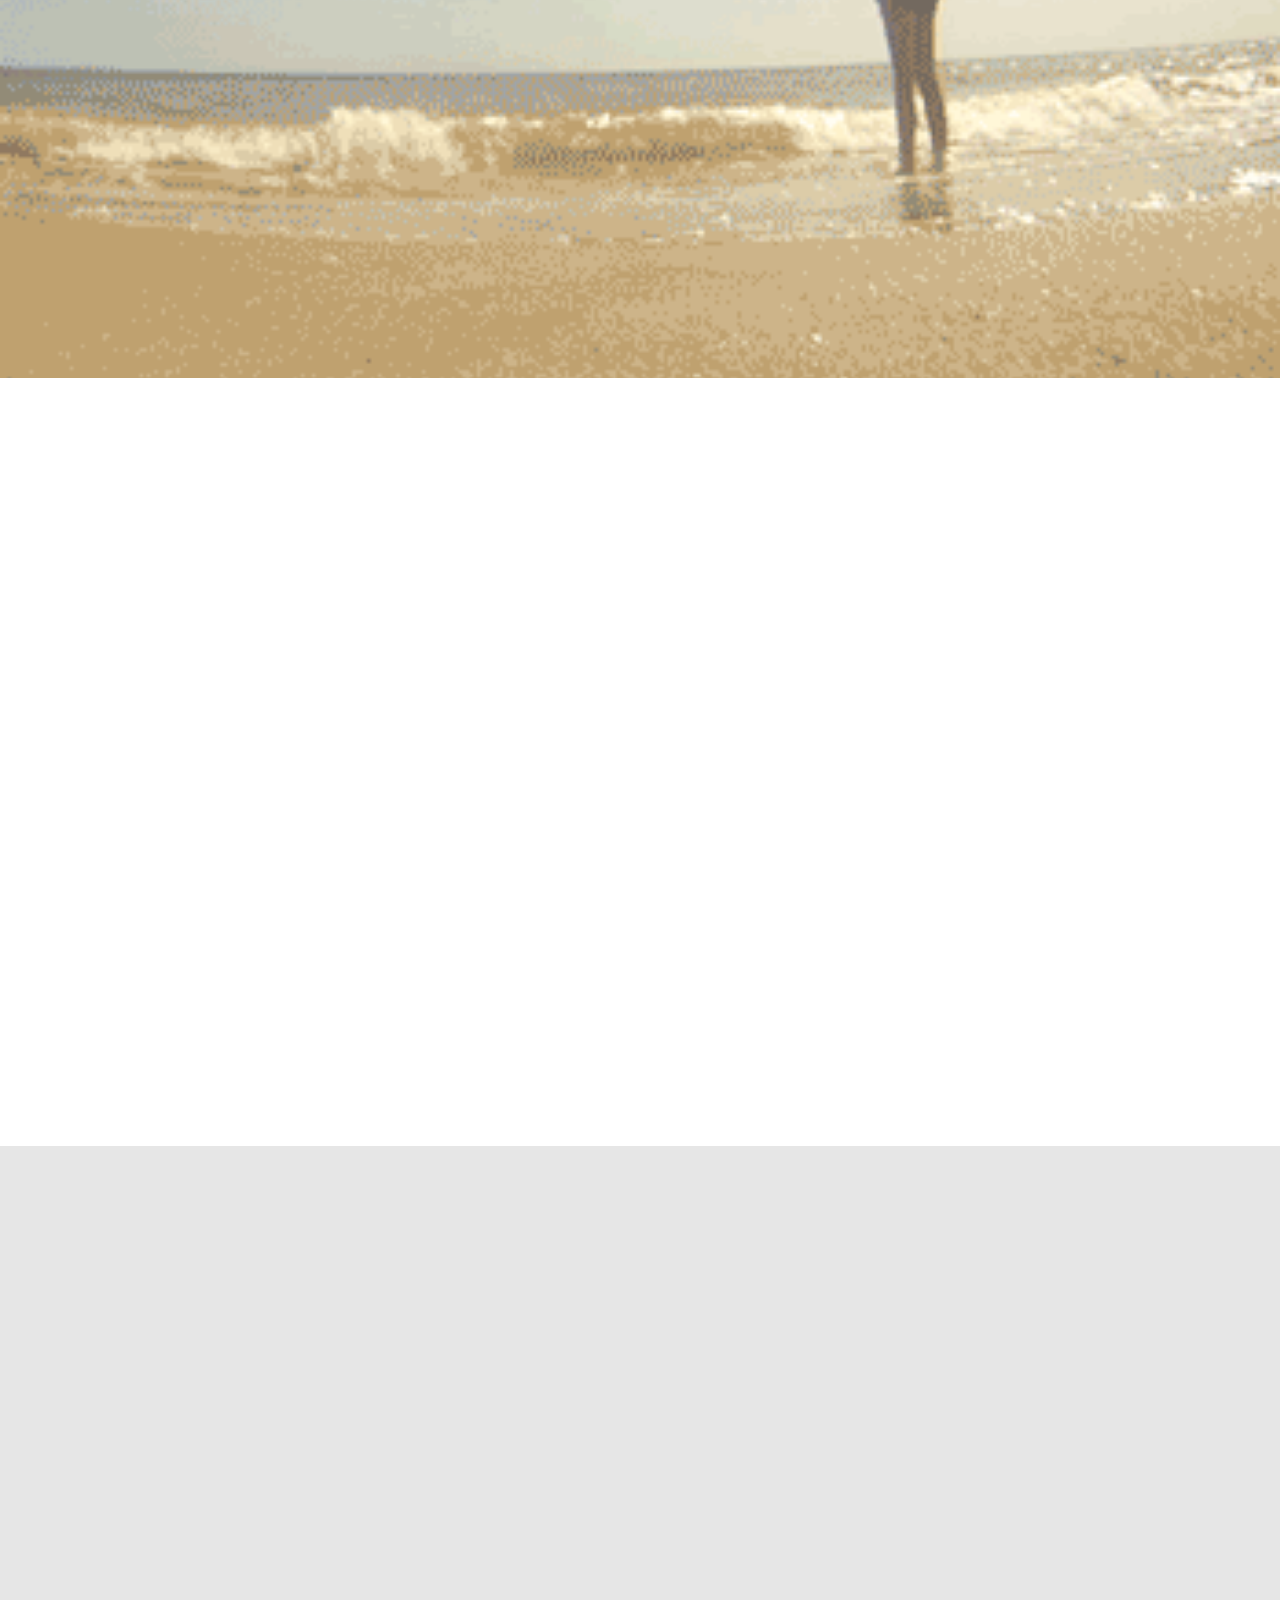
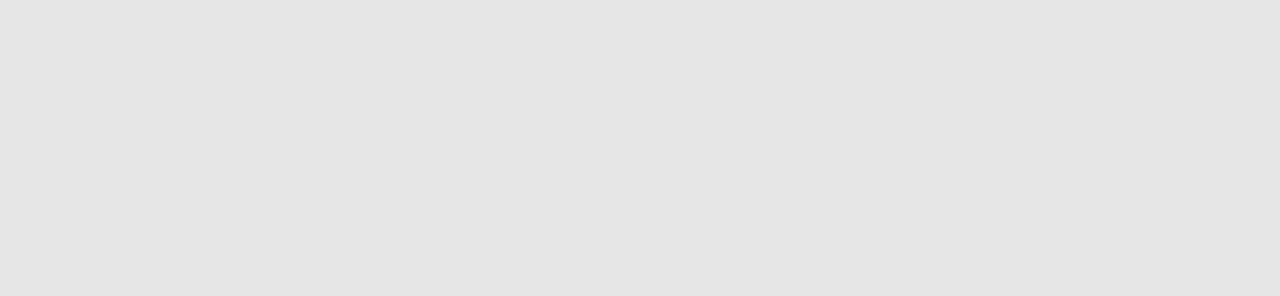
<file: documentation/examples/beach_summer_2013.html>
<!DOCTYPE html>
<html lang="en">
<head>
  <meta charset="utf-8"/>
  <title>NC - Summer 2013</title>

  <link rel="shortcut icon" href="/favicon.ico">

  <!--[if lt IE 9]>
    <script src="http://html5shim.googlecode.com/svn/trunk/html5.js"></script>
  <![endif]-->
  <meta name="viewport" content="width=device-width, initial-scale=1"/>
  <!-- Adding "maximum-scale=1" fixes the Mobile Safari auto-zoom bug: http://filamentgroup.com/examples/iosScaleBug/ -->

  <script src="../../lib/js/3rdparty.min.js" type="text/javascript" charset="utf-8"></script>
  <script src="http://maps.stamen.com/js/tile.stamen.js?v1.2.4" type="text/javascript"></script>  
  
  <script src="../../lib/js/sstory.js" type="text/javascript" charset="utf-8"></script>
  
  <link rel="stylesheet" href="../../lib/styles/style.css" type="text/css" media="screen" title="Primary Stylesheet" charset="utf-8">


</head>

<body>

<nav id="header">
  <div id="header-content" class="show-front">
    <div id="header-front">
      <h1 id="title">North Carolina</h1>
      <h4 id="subtitle">Summer 2013</h4>
    </div>

    <ul id="navigation">
    </ul>

    <div id="header-bottom"><div id="progress" style="width: 0%;">&nbsp;</div></div>
  </div>
</nav>

<div id="content">
</div>

<script type="text/javascript" charset="utf-8">
var story_list = [
  {
    photoUrl: 'https://scontent-b.xx.fbcdn.net/hphotos-ash4/t31.0-8/1149230_10151871087737433_2066070807_o.jpg'
    ,type: 'photoBigText'
    ,title: 'North Carolina - Summer 2013'
  }
  ,{
    type: 'locationSinglePlace'
    ,address: "Holden Beach, North Carolina"
    ,caption: "Holden Beach"
    ,zoom: "7"
  }
  ,{
    type: 'photoCaption'
    ,photoUrl: 'http://24.media.tumblr.com/005552e9d035c94d8167741db6d07fa3/tumblr_ms91axvoXF1qcn8pro1_1280.jpg'
    ,caption: "Adrienne had invited us down to North Carolina to stay at her parent's house, a short drive from Holden Beach. Seven of us drove down from New York for a week of relaxation, and we most certainly got it!"
  }
  ,{
    photoUrl: 'beach_summer_2013/samarawaves1.tumblr.gif'
    ,type: 'photoBigText'
  }
  ,{
    type: 'photoMulti'
    ,photoUrlArray: ['http://37.media.tumblr.com/76cd2f0e146ac4d6251bd9ff28eb8307/tumblr_ms91cgSwmX1qcn8pro1_1280.jpg', 'http://24.media.tumblr.com/9a5c41e468022c91dfd201053d1a099b/tumblr_ms91cgSwmX1qcn8pro2_1280.jpg', 'http://24.media.tumblr.com/5aeb959fd9c416f18e80d27b84384f1b/tumblr_ms91cgSwmX1qcn8pro3_1280.jpg']
  }    
  ,{
    type: 'videoYoutube'
    ,embedCode: '<iframe width="853" height="480" src="//www.youtube.com/embed/8GGQ3SmvmT0?rel=0" frameborder="0" allowfullscreen></iframe>'
  }    
]

var story = new sStory(story_list)
story.render()

</script>

</body>
</html>
</file>
<file: contents/stylesheet/style.css>
#vis_pound, #vis_gdp, #gov_function {
  display: inline-block;
  background: white;
  margin: 30px;
  border-style: solid;
  border-width: 1px;
  border-color: rgb(226, 226, 226);
}

header {
  margin: 10px 15px;
  padding: 10px 15px;
  font-size: 48px;
  font-family: 'Merriweather';
  font-style: black;
  font-weight: 1000;
  background-color: rgb(255, 255, 255);
  border-style: solid;
  border-width: 1px;
  border-color: rgb(226, 226, 226);
}

div.explainer {
  margin: 10px 15px;
  padding: 10px 15px;
  display: block;
  align-content: center;
  font-size: 16px;
  font-family: 'Merriweather';
  font-style: black;
  font-weight: 1000;
}


.bar {
  fill: steelblue;
}

.line {
  fill: none;
  stroke: url(#line-gradient);
  stroke-width: 2px;
}

.tooltip {
  position: absolute;
}

.tooltip p {
  background-color: white;
  border: black 1px solid;
  padding: 15px;
  font-family: sans-serif;
  font-size: 14px;
}

.grid line {
  stroke: lightgrey;
  stroke-opacity: 0.7;
  shape-rendering: crispEdges;
}

.grid path {
  stroke-width: 0;
}

body {
  background: rgb(241, 241, 241);
}

text {
  font-family: sans-serif;
  font-size: 14px;
}
</file>
<file: data_story/lib/styles/style.css>
/*	Resets   */
/* apply a natural box layout model to all elements */
/* from http://paulirish.com/2012/box-sizing-border-box-ftw/ */
* {
  -moz-box-sizing: border-box;
  -webkit-box-sizing: border-box;
  box-sizing: border-box;
}
/* maxvoltar.com/archive/-webkit-font-smoothing */
html {
  -webkit-font-smoothing: antialiased;
}
/* basic fluidity http://fluidity.sexy/ */
img,
canvas,
iframe,
video,
svg {
  max-width: 100%;
}
pre {
  padding: 15px;
  white-space: pre;
  word-wrap: break-word;
}
/* hand cursor on clickable input elements */
label,
input[type=button],
input[type=submit],
button {
  cursor: pointer;
}
html,
body,
div,
span,
object,
iframe,
h1,
h2,
h3,
h4,
h5,
h6,
p,
blockquote,
pre,
a,
abbr,
address,
cite,
code,
del,
dfn,
em,
img,
ins,
kbd,
q,
samp,
small,
strong,
sub,
sup,
var,
b,
i,
hr,
dl,
dt,
dd,
ol,
ul,
li,
fieldset,
form,
label,
legend,
table,
caption,
tbody,
tfoot,
thead,
tr,
th,
td,
article,
aside,
canvas,
details,
figure,
figcaption,
hgroup,
menu,
footer,
header,
nav,
section,
summary,
time,
mark,
audio,
video {
  margin: 0;
  padding: 0;
  border: 0;
}
a img {
  border: 0;
}
/*	Color variables
	------------------	*/
/* Highlight color, when user selects text */
/* Link color, hover/visited will be generated from this */
/* Selection colours (easy to forget) */
::selection {
  background: #fff9a2;
}
::-moz-selection {
  background: #fff9a2;
}
img::selection {
  background: transparent;
}
img::-moz-selection {
  background: transparent;
}
body {
  -webkit-tap-highlight-color: #fff9a2;
}
em {
  background: rgba(255,249,162,0.5);
}
/*	Typography presets
	------------------	*/
body {
  font-size: 100%;
  font-size: 1.2em;
  line-height: 1.3em;
}
.huge,
h1 {
  font-size: 3.2em;
  line-height: 1.1em;
  letter-spacing: 1px;
  margin-bottom: 18px;
}
.large,
h2 {
  font-size: 2.75em;
  line-height: 2em;
  line-height: 1.5em;
  margin-bottom: 8px;
}
.bigger,
h3 {
  font-size: 1.75em;
  line-height: 1.5em;
  margin: 8px 0;
}
.big,
h4 {
  font-size: 1.5em;
  line-height: 1.5em;
  margin: 8px 0;
}
@media only screen and (max-width: 767px) {
  .huge,
  h1 {
    font-size: 2.5em;
    line-height: 1.1em;
    margin-bottom: 12px;
  }
  .large,
  h2 {
    font-size: 2em;
    line-height: 1.3em;
    font-weight: 800;
    line-height: 1.4em;
    margin-bottom: 6px;
  }
  .bigger,
  h3 {
    font-size: 1.75em;
    line-height: 1.2em;
  }
  .bigger font-weight: 800,
  h3 font-weight: 800 {
    margin: 6px 0;
  }
  .big,
  h4 {
    font-size: 1.4em;
    line-height: 1.5em;
  }
  .big font-weight: 700,
  h4 font-weight: 700 {
    margin: 8px 0;
  }
}
body {
  font: normal 100% 'Helvetica Neue', Helvetica, Arial, sans-serif;
  line-height: 1.45em;
  font-size: 1.3em;
  width: 100%;
  background: #e6e6e6;
  color: #333;
  -webkit-text-size-adjust: 100%;
/* Stops Mobile Safari from auto-adjusting font-sizes */
  margin-left: auto;
  margin-right: auto;
}
#header {
  z-index: 100;
  position: fixed;
  height: auto;
  text-align: center;
  width: 100%;
  top: 0;
  -webkit-perspective: 900px;
  -moz-perspective: 900px;
  perspective: 900px;
  -webkit-perspective-origin: 50% 0;
  -moz-perspective-origin: 50% 0;
  perspective-origin: 50% 0;
  -webkit-transition: all 0.5s ease-in;
  -moz-transition: all 0.5s ease-in;
  -ms-transition: all 0.5s ease-in;
  -o-transition: all 0.5s ease-in;
  transition: all 0.5s ease-in;
}
#header #header-content {
  width: 100%;
  height: 100px;
  margin-left: auto;
  margin-right: auto;
  -webkit-transform-style: preserve-3d;
  -moz-transform-style: preserve-3d;
  -o-transform-style: preserve-3d;
  transform-style: preserve-3d;
  -webkit-transition: all 0.65s ease-in-out, width 0.2s ease-out;
  -moz-transition: all 0.65s ease-in-out, width 0.2s ease-out;
  -ms-transition: all 0.65s ease-in-out, width 0.2s ease-out;
  -o-transition: all 0.65s ease-in-out, width 0.2s ease-out;
  transition: all 0.65s ease-in-out, width 0.2s ease-out;
  padding: 0;
}
#header #header-content #header-front {
  background-color: #fff;
  width: 100%;
  height: 100%;
  position: absolute;
  display: block;
  -webkit-transform: rotateY(0deg) translateZ(50px);
  -moz-transform: rotateY(0deg) translateZ(50px);
  -ms-transform: rotateY(0deg) translateZ(50px);
  -o-transform: rotateY(0deg) translateZ(50px);
  transform: rotateY(0deg) translateZ(50px);
  padding: 0;
}
#header #header-content #header-front h1 {
  padding: 0;
  margin: 0;
  margin-top: 4px;
  line-height: 1em;
}
#header #header-content #header-front h4 {
  font-size: 16px;
  line-height: 1em;
  margin: 0;
  margin-top: 6px;
}
#header #header-content #navigation {
  background-color: rgba(230,230,230,0.9);
  width: 100%;
  height: 100%;
  position: absolute;
  display: block;
  -webkit-transform: rotateX(-180deg) translateZ(50px);
  -moz-transform: rotateX(-180deg) translateZ(50px);
  -ms-transform: rotateX(-180deg) translateZ(50px);
  -o-transform: rotateX(-180deg) translateZ(50px);
  transform: rotateX(-180deg) translateZ(50px);
  padding: 0;
  overflow-x: auto;
}
#header #header-content #navigation li {
  line-height: 1.2em;
  height: 80%;
  width: 3.5rem;
  padding: 0.1em;
  display: inline-block;
  margin: 0;
  margin-top: 10px;
  margin-left: 0.1em;
  margin-right: 0.1em;
  overflow: hidden;
  background-color: #262626;
  background-size: cover;
  background-position: center center;
  border-radius: 3px;
  color: #fff;
}
#header #header-content #navigation li a:link,
#header #header-content #navigation li a:visited,
#header #header-content #navigation li a:hover {
  color: #fff !important;
  text-shadow: 0px 1px 3px #000;
}
#header #header-content #navigation li.titled {
  font-size: 0.7rem !important;
}
#header #header-content #navigation li a:link,
#header #header-content #navigation li a:hover,
#header #header-content #navigation li a:visited {
  color: #000;
  text-decoration: none;
}
#header #header-content #header-bottom {
  background-color: #191919;
  width: 100%;
  height: 100%;
  position: absolute;
  display: block;
  -webkit-transform: rotateX(-90deg) translateZ(50px);
  -moz-transform: rotateX(-90deg) translateZ(50px);
  -ms-transform: rotateX(-90deg) translateZ(50px);
  -o-transform: rotateX(-90deg) translateZ(50px);
  transform: rotateX(-90deg) translateZ(50px);
  padding: 0;
}
#header #header-content #header-bottom #progress {
  margin: 0;
  background-color: #f00;
  height: 100%;
}
#header #header-content #header-front,
#header #header-content #navigation,
#header #header-content #header,
#header #header-content #header-content,
#header #header-content #header-bottom {
  -webkit-backface-visibility: hidden;
  -moz-backface-visibility: hidden;
  -ms-backface-visibility: hidden;
  -o-backface-visibility: hidden;
  backface-visibility: hidden;
}
#header #header-content.small {
  min-width: 600px;
  height: 100px;
  margin-left: auto;
  margin-right: auto;
}
#header #header-content.small #header-front {
  background-color: rgba(250,250,250,0.5);
  -webkit-transition: all 0.3s ease-in;
  -moz-transition: all 0.3s ease-in;
  -ms-transition: all 0.3s ease-in;
  -o-transition: all 0.3s ease-in;
  transition: all 0.3s ease-in;
}
#header #header-content.small #header-front:hover {
  background-color: rgba(250,250,250,0.9);
}
#header #header-content.small h1 {
  margin: 0;
  line-height: 1.2em;
  margin-top: 24px;
}
#header #header-content.small.show-front:hover {
  -webkit-transition: all 0.22s ease-in-out;
  -moz-transition: all 0.22s ease-in-out;
  -ms-transition: all 0.22s ease-in-out;
  -o-transition: all 0.22s ease-in-out;
  transition: all 0.22s ease-in-out;
  -webkit-transform: translateZ(50px) rotateX(10deg);
  -moz-transform: translateZ(50px) rotateX(10deg);
  -ms-transform: translateZ(50px) rotateX(10deg);
  -o-transform: translateZ(50px) rotateX(10deg);
  transform: translateZ(50px) rotateX(10deg);
}
#header #header-content.show-front {
  -webkit-transform: translateZ(50px) rotateY(0deg);
  -moz-transform: translateZ(50px) rotateY(0deg);
  -ms-transform: translateZ(50px) rotateY(0deg);
  -o-transform: translateZ(50px) rotateY(0deg);
  transform: translateZ(50px) rotateY(0deg);
}
#header #header-content.show-bottom {
  -webkit-transform: translateZ(50px) rotateX(180deg);
  -moz-transform: translateZ(50px) rotateX(180deg);
  -ms-transform: translateZ(50px) rotateX(180deg);
  -o-transform: translateZ(50px) rotateX(180deg);
  transform: translateZ(50px) rotateX(180deg);
}
#header #header-content.show-bottom a {
  display: inline-block;
}
@media only screen and (min-width: 992px) {
  #header-content.small {
    width: 55% !important;
  }
}
p {
  margin: 0.6em 0;
}
a:link {
  color: #112582;
}
a:hover {
  color: #112582;
}
a:visited {
  color: #112582;
}
section {
  min-height: 768px;
  padding: 0.8em;
}
section:first-child {
  margin-top: 110px;
}
section:last-child {
  margin-bottom: 0;
}
.photoBigText,
.photoCaption {
  background-size: cover;
  background-position: center center;
  position: relative;
}
.photoBigText h2,
.photoCaption h2 {
  text-align: center;
  color: #fff;
  text-shadow: 0 2px 4px rgba(5,5,5,0.8);
}
.photoBigText .caption,
.photoCaption .caption {
  font-size: 0.9em;
  line-height: 1.2em;
  padding: 0.5em;
  width: 52%;
  min-width: 260px;
  min-height: 3em;
  overflow-y: auto;
  overflow-x: hidden;
  position: absolute;
  bottom: 1em;
  right: 1em;
  background-color: rgba(250,250,250,0.85);
}
.photoMulti {
  padding: 12px;
  background-color: #fff;
}
.videoYoutube,
.videoVimeo {
  min-height: 0;
  padding: 0;
}
.video-container {
  position: relative;
  padding-bottom: 56.25%;
  padding-top: 30px;
  height: 0;
  overflow: hidden;
}
.video-container iframe,
.video-container object,
.video-container embed {
  position: absolute;
  top: 0;
  left: 0;
  width: 100%;
  height: 100%;
}
.soundSoundcloud {
  padding: 0;
  min-height: 0;
  max-height: 150px !important;
}
.locationSinglePlace {
  padding: 0;
}
.map {
  height: 768px;
}
.codeTributary {
  padding: 0;
  min-height: 0;
}
.codeTributary iframe {
  width: 100%;
  min-height: 768px;
}
.timelineVerite {
  min-height: 0;
  padding: 0;
  margin: 0;
}
.timelineVerite iframe {
  margin: 0;
}
.timelineVerite .timeline-container {
  padding: 0;
  margin: 0;
}
.text {
  min-height: 300px;
  padding: 2em;
  border: 4px solid #fff;
  background-color: #f6f6f6;
  background-image: url("../images/crossword.png");
}
.text p {
  max-width: 65%;
}
/* Tablet Layout */
@media only screen and (max-width: 767px) {
  body {
    font-size: 1em;
  }
  body section:first-child {
    margin-top: 0px;
  }
  body #header {
    display: none;
  }
  body #header-bottom {
    -webkit-transform: rotateX(-90deg) translateZ(25px) !important;
    -moz-transform: rotateX(-90deg) translateZ(25px) !important;
    -ms-transform: rotateX(-90deg) translateZ(25px) !important;
    -o-transform: rotateX(-90deg) translateZ(25px) !important;
    transform: rotateX(-90deg) translateZ(25px) !important;
  }
  body #header-content {
    height: 50px !important;
    min-width: 0;
  }
  body #header-content #subtitle {
    display: none;
  }
  body #header-content.small {
    width: 75% !important;
    min-width: 0px !important;
    height: 50px !important;
  }
  body #header-front {
    -webkit-transform: rotateY(0deg) translateZ(25px) !important;
    -moz-transform: rotateY(0deg) translateZ(25px) !important;
    -ms-transform: rotateY(0deg) translateZ(25px) !important;
    -o-transform: rotateY(0deg) translateZ(25px) !important;
    transform: rotateY(0deg) translateZ(25px) !important;
  }
  body #header-front h1 {
    font-size: 34px;
    padding: 0;
    margin: 0;
    line-height: 1em;
  }
  body #header-front h4 {
    display: none;
  }
  body #navigation {
    background-color: #800080;
    -webkit-transform: rotateX(-180deg) translateZ(25px) !important;
    -moz-transform: rotateX(-180deg) translateZ(25px) !important;
    -ms-transform: rotateX(-180deg) translateZ(25px) !important;
    -o-transform: rotateX(-180deg) translateZ(25px) !important;
    transform: rotateX(-180deg) translateZ(25px) !important;
    width: 100%;
  }
  body #navigation li {
    display: inline-block;
    margin: 0 !important;
    margin-left: 0.1em;
    margin-right: 0.1em;
    overflow: hidden;
    font-size: 12px !important;
    width: auto;
    height: auto;
  }
  body #navigation li a {
    padding: 0 !important;
  }
}
/*
        Styling forms / inputs

------------------------------------------------------------ */
label {
  color: #000;
}
input,
textarea,
select {
  -webkit-appearance: none;
}
th {
  text-align: right;
}
button {
  border: 1px solid rgba(0,0,0,0.6);
  padding: 0.5em 0.8em;
  margin: 4px 8px;
  font-size: 15px;
  font-weight: bold;
  line-height: 1.2em;
  -webkit-appearance: none;
  -webkit-box-shadow: 1px 1px 1px #fff;
  -webkit-border-radius: 0.5em;
  outline: none;
}
button:hover {
  -webkit-transition: all 0.3s ease-out;
  -moz-transition: all 0.3s ease-out;
  -ms-transition: all 0.3s ease-out;
  -o-transition: all 0.3s ease-out;
  transition: all 0.3s ease-out;
  opacity: 1;
  border: 1px solid rgba(0,0,0,0.8);
}
button:active {
  opacity: 0.9;
  border: 1px solid #000;
}
.small-button {
  padding: 2px 4px;
  font-size: 10px;
}
input,
textarea,
select {
  border: 2px solid rgba(0,0,0,0.2);
  padding: 0.5em;
  margin: 4px 8px;
  font-size: 15px;
  line-height: 1.2em;
  width: 13em;
  -webkit-appearance: none;
  -webkit-box-shadow: 1px 1px 1px #fff;
  -webkit-border-radius: 0.5em;
  outline: none;
}
input:hover,
textarea:hover,
select:hover {
  border: 2px solid rgba(0,0,0,0.4);
}
input:active,
textarea:active,
select:active,
input:focus,
textarea:focus,
select:focus {
  border: 2px solid rgba(0,0,0,0.5);
}
@media only screen and (max-width: 767px) {
  input,
  textarea,
  select {
    width: 8em;
  }
}
input[type=text] {
  color: #5a5a5a;
}
input[type=text]:active,
input[type=text]:focus {
  color: #000;
  background-image: none !important;
  background-color: #fff;
}
input[type=checkbox],
input[type=radio] {
  display: inline-block;
  font-size: 15px;
  line-height: 1em;
  margin: 0 0.25em 0 0;
  padding: 0;
  width: 1.25em;
  height: 1.25em;
  -webkit-border-radius: 0.25em;
  vertical-align: text-top;
}
input[type=radio] {
  -webkit-border-radius: 2em;
/* Make radios round */
}
input[type=submit] {
  opacity: 0.95;
  border: 3px solid rgba(0,0,0,0.55);
  padding: 0.5em;
  margin: 4px 8px;
  font-size: 15px;
  font-weight: bold;
  line-height: 1.2em;
  -webkit-appearance: none;
  -webkit-box-shadow: 1px 1px 1px #fff;
  -webkit-border-radius: 0.5em;
  outline: none;
}
input[type=submit]:hover {
  opacity: 1;
  border: 3px solid rgba(0,0,0,0.8);
}
input[type=submit]:active {
  opacity: 0.9;
  border: 3px solid #000;
}
.leaflet-map-pane,
.leaflet-tile,
.leaflet-marker-icon,
.leaflet-marker-shadow,
.leaflet-tile-pane,
.leaflet-tile-container,
.leaflet-overlay-pane,
.leaflet-shadow-pane,
.leaflet-marker-pane,
.leaflet-popup-pane,
.leaflet-overlay-pane svg,
.leaflet-zoom-box,
.leaflet-image-layer,
.leaflet-layer {
  position: absolute;
  left: 0;
  top: 0;
}
.leaflet-container {
  overflow: hidden;
  -ms-touch-action: none;
  cursor: -webkit-grab;
  cursor: -moz-grab;
  background: #ddd;
  outline: 0;
  font: 12px/1.5 "Helvetica Neue", Arial, Helvetica, sans-serif;
}
.leaflet-container img {
  max-width: none !important;
}
.leaflet-container img.leaflet-image-layer {
  max-width: 15000px !important;
}
.leaflet-container a {
  color: #0078a8;
}
.leaflet-container a.leaflet-active {
  outline: 2px solid #ffa500;
}
.leaflet-container a.leaflet-popup-close-button {
  position: absolute;
  top: 0;
  right: 0;
  padding: 4px 4px 0 0;
  text-align: center;
  width: 18px;
  height: 14px;
  font: 16px/14px Tahoma, Verdana, sans-serif;
  color: #c3c3c3;
  text-decoration: none;
  font-weight: bold;
  background: transparent;
}
.leaflet-container a.leaflet-popup-close-button:hover {
  color: #999;
}
.leaflet-container .leaflet-control-attribution {
  background: #fff;
  background: rgba(255,255,255,0.7);
  margin: 0;
}
.leaflet-tile,
.leaflet-marker-icon,
.leaflet-marker-shadow {
  -webkit-user-select: none;
  -moz-user-select: none;
  user-select: none;
  -webkit-user-drag: none;
}
.leaflet-marker-icon,
.leaflet-marker-shadow {
  display: block;
}
.leaflet-tile {
  filter: inherit;
  visibility: hidden;
}
.leaflet-tile-loaded {
  visibility: inherit;
}
.leaflet-zoom-box {
  width: 0;
  height: 0;
  border: 2px dotted #38f;
  background: rgba(255,255,255,0.5);
}
.leaflet-overlay-pane {
  z-index: 4;
}
.leaflet-overlay-pane svg {
  -moz-user-select: none;
}
.leaflet-tile-pane {
  z-index: 2;
}
.leaflet-objects-pane {
  z-index: 3;
}
.leaflet-shadow-pane {
  z-index: 5;
}
.leaflet-marker-pane {
  z-index: 6;
}
.leaflet-popup-pane {
  z-index: 7;
}
.leaflet-vml-shape {
  width: 1px;
  height: 1px;
}
.lvml {
  behavior: url("#default#VML");
  display: inline-block;
  position: absolute;
}
.leaflet-control {
  position: relative;
  z-index: 7;
  pointer-events: auto;
  float: left;
  clear: both;
}
.leaflet-top,
.leaflet-bottom {
  position: absolute;
  z-index: 1000;
  pointer-events: none;
}
.leaflet-top {
  top: 0;
}
.leaflet-top .leaflet-control {
  margin-top: 10px;
}
.leaflet-right {
  right: 0;
}
.leaflet-right .leaflet-control {
  float: right;
  margin-right: 10px;
}
.leaflet-bottom {
  bottom: 0;
}
.leaflet-bottom .leaflet-control {
  margin-bottom: 10px;
}
.leaflet-bottom .leaflet-control-scale {
  margin-bottom: 5px;
}
.leaflet-left {
  left: 0;
}
.leaflet-left .leaflet-control {
  margin-left: 10px;
}
.leaflet-left .leaflet-control-scale {
  margin-left: 5px;
}
.leaflet-fade-anim .leaflet-tile,
.leaflet-fade-anim .leaflet-popup {
  opacity: 0;
  -webkit-transition: opacity 0.2s linear;
  -moz-transition: opacity 0.2s linear;
  -o-transition: opacity 0.2s linear;
  -webkit-transition: opacity 0.2s linear;
  -moz-transition: opacity 0.2s linear;
  -ms-transition: opacity 0.2s linear;
  -o-transition: opacity 0.2s linear;
  transition: opacity 0.2s linear;
}
.leaflet-fade-anim .leaflet-tile-loaded,
.leaflet-fade-anim .leaflet-map-pane .leaflet-popup {
  opacity: 1;
}
.leaflet-zoom-anim .leaflet-zoom-animated {
  -webkit-transition: -webkit-transform 0.25s cubic-bezier(0, 0, 0.25, 1);
  -moz-transition: -moz-transform 0.25s cubic-bezier(0, 0, 0.25, 1);
  -o-transition: -o-transform 0.25s cubic-bezier(0, 0, 0.25, 1);
  -webkit-transition: transform 0.25s cubic-bezier(0, 0, 0.25, 1);
  -moz-transition: transform 0.25s cubic-bezier(0, 0, 0.25, 1);
  -ms-transition: transform 0.25s cubic-bezier(0, 0, 0.25, 1);
  -o-transition: transform 0.25s cubic-bezier(0, 0, 0.25, 1);
  transition: transform 0.25s cubic-bezier(0, 0, 0.25, 1);
}
.leaflet-zoom-anim .leaflet-zoom-hide {
  visibility: hidden;
}
.leaflet-zoom-anim .leaflet-tile,
.leaflet-pan-anim .leaflet-tile,
.leaflet-touching .leaflet-zoom-animated {
  -webkit-transition: none;
  -moz-transition: none;
  -o-transition: none;
  -webkit-transition: none;
  -moz-transition: none;
  -ms-transition: none;
  -o-transition: none;
  transition: none;
}
.leaflet-clickable {
  cursor: pointer;
}
.leaflet-popup-pane,
.leaflet-control {
  cursor: auto;
}
.leaflet-dragging .leaflet-container,
.leaflet-dragging .leaflet-clickable {
  cursor: move;
  cursor: -webkit-grabbing;
  cursor: -moz-grabbing;
}
.leaflet-bar {
  box-shadow: 0 1px 5px rgba(0,0,0,0.65);
  border-radius: 4px;
}
.leaflet-bar a:hover {
  background-color: #f4f4f4;
}
.leaflet-bar a:first-child {
  border-top-left-radius: 4px;
  border-top-right-radius: 4px;
}
.leaflet-bar a:last-child {
  border-bottom-left-radius: 4px;
  border-bottom-right-radius: 4px;
  border-bottom: none;
}
.leaflet-bar a.leaflet-disabled {
  cursor: default;
  background-color: #f4f4f4;
  color: #bbb;
}
.leaflet-bar a,
.leaflet-bar a:hover {
  background-color: #fff;
  border-bottom: 1px solid #ccc;
  width: 26px;
  height: 26px;
  line-height: 26px;
  display: block;
  text-align: center;
  text-decoration: none;
  color: #000;
}
.leaflet-bar a,
.leaflet-control-layers-toggle {
  background-position: 50% 50%;
  background-repeat: no-repeat;
  display: block;
}
.leaflet-touch .leaflet-bar a {
  width: 30px;
  height: 30px;
  line-height: 30px;
}
.leaflet-touch .leaflet-control-zoom-in {
  font-size: 22px;
}
.leaflet-touch .leaflet-control-zoom-out {
  font-size: 24px;
}
.leaflet-touch .leaflet-control-layers-toggle {
  width: 44px;
  height: 44px;
}
.leaflet-control-zoom-in,
.leaflet-control-zoom-out {
  font: bold 18px 'Lucida Console', Monaco, monospace;
  text-indent: 1px;
}
.leaflet-control-zoom-out {
  font-size: 20px;
}
.leaflet-control-layers {
  box-shadow: 0 1px 5px rgba(0,0,0,0.4);
  background: #fff;
  border-radius: 5px;
}
.leaflet-control-layers label {
  display: block;
}
.leaflet-control-layers-toggle {
  background-image: url("images/layers.png");
  width: 36px;
  height: 36px;
}
.leaflet-retina .leaflet-control-layers-toggle {
  background-image: url("images/layers-2x.png");
  background-size: 26px 26px;
}
.leaflet-control-layers .leaflet-control-layers-list,
.leaflet-control-layers-expanded .leaflet-control-layers-toggle {
  display: none;
}
.leaflet-control-layers-expanded {
  padding: 6px 10px 6px 6px;
  color: #333;
  background: #fff;
}
.leaflet-control-layers-expanded .leaflet-control-layers-list {
  display: block;
  position: relative;
}
.leaflet-control-layers-selector {
  margin-top: 2px;
  position: relative;
  top: 1px;
}
.leaflet-control-layers-separator {
  height: 0;
  border-top: 1px solid #ddd;
  margin: 5px -10px 5px -6px;
}
.leaflet-control-attribution,
.leaflet-control-scale-line {
  padding: 0 5px;
  color: #333;
}
.leaflet-control-attribution a {
  text-decoration: none;
}
.leaflet-control-attribution a:hover {
  text-decoration: underline;
}
.leaflet-container .leaflet-control-attribution,
.leaflet-container .leaflet-control-scale {
  font-size: 11px;
}
.leaflet-control-scale-line {
  border: 2px solid #777;
  border-top: none;
  line-height: 1.1;
  padding: 2px 5px 1px;
  font-size: 11px;
  white-space: nowrap;
  overflow: hidden;
  -moz-box-sizing: content-box;
  box-sizing: content-box;
  background: #fff;
  background: rgba(255,255,255,0.5);
}
.leaflet-control-scale-line:not(:first-child) {
  border-top: 2px solid #777;
  border-bottom: none;
  margin-top: -2px;
}
.leaflet-control-scale-line:not(:first-child):not(:last-child) {
  border-bottom: 2px solid #777;
}
.leaflet-touch .leaflet-control-attribution,
.leaflet-touch .leaflet-control-layers,
.leaflet-touch .leaflet-bar {
  box-shadow: none;
}
.leaflet-touch .leaflet-control-layers,
.leaflet-touch .leaflet-bar {
  border: 2px solid rgba(0,0,0,0.2);
  background-clip: padding-box;
}
.leaflet-popup {
  position: absolute;
  text-align: center;
}
.leaflet-popup-content-wrapper {
  padding: 1px;
  text-align: left;
  border-radius: 12px;
}
.leaflet-popup-content {
  margin: 13px 19px;
  line-height: 1.4;
}
.leaflet-popup-content p {
  margin: 18px 0;
}
.leaflet-popup-tip-container {
  margin: 0 auto;
  width: 40px;
  height: 20px;
  position: relative;
  overflow: hidden;
}
.leaflet-popup-tip {
  width: 17px;
  height: 17px;
  padding: 1px;
  margin: -10px auto 0;
  -webkit-transform: rotate(45deg);
  -moz-transform: rotate(45deg);
  -ms-transform: rotate(45deg);
  -o-transform: rotate(45deg);
  -webkit-transform: rotate(45deg);
  -moz-transform: rotate(45deg);
  -ms-transform: rotate(45deg);
  -o-transform: rotate(45deg);
  transform: rotate(45deg);
}
.leaflet-popup-content-wrapper,
.leaflet-popup-tip {
  background: #fff;
  box-shadow: 0 3px 14px rgba(0,0,0,0.4);
}
.leaflet-popup-scrolled {
  overflow: auto;
  border-bottom: 1px solid #ddd;
  border-top: 1px solid #ddd;
}
.leaflet-oldie .leaflet-popup-content-wrapper {
  zoom: 1;
}
.leaflet-oldie .leaflet-popup-tip {
  width: 24px;
  margin: 0 auto;
}
.leaflet-oldie .leaflet-popup-tip-container {
  margin-top: -1px;
}
.leaflet-oldie .leaflet-control-zoom,
.leaflet-oldie .leaflet-control-layers,
.leaflet-oldie .leaflet-popup-content-wrapper,
.leaflet-oldie .leaflet-popup-tip {
  border: 1px solid #999;
}
.leaflet-div-icon {
  background: #fff;
  border: 1px solid #666;
}
</file>
<file: economics_app/contents/stylesheets/style.css>
/* http://meyerweb.com/eric/tools/css/reset/
   v2.0 | 20110126
   License: none (public domain)
*/

html, body, div, span, applet, object, iframe, h1, h2, h3, h4, h5, h6, p, blockquote, pre, a, abbr, acronym, address, big, cite, code, del, dfn, em, img, ins, kbd, q, s, samp, small, strike, strong, sub, sup, tt, var, b, u, i, center, dl, dt, dd, ol, ul, li, fieldset, form, label, legend, table, caption, tbody, tfoot, thead, tr, th, td, article, aside, canvas, details, embed, figure, figcaption, footer, header, hgroup, menu, nav, output, ruby, section, summary, time, mark, audio, video {
    margin: 0;
    padding: 0;
    border: 0;
    font-size: 100%;
    font: inherit;
    vertical-align: baseline;
}


/* HTML5 display-role reset for older browsers */

article, aside, details, figcaption, figure, footer, header, hgroup, menu, nav, section {
    display: block;
}

body {
    background: #fff;
    line-height: 1;
    margin: 0;
    color: black;
    font: 300 16px/22px "Lato", "Open Sans", "Helvetica Neue", Helvetica, Arial, sans-serif;
}

p:first-of-type {
    margin-top: 0;
}

p:last-of-type {
    margin-bottom: 0;
}

ol, ul {
    list-style: none;
}

blockquote, q {
    quotes: none;
}

blockquote:before, blockquote:after, q:before, q:after {
    content: '';
    content: none;
}

table {
    border-collapse: collapse;
    border-spacing: 0;
}


/*
  ========================================
  Map Style
  ========================================
*/

#map {
    height: 400px;
    width: 100%;
}


/*
  ========================================
  App form
  ========================================
*/

.getinfo {
    font-size: 16px
}


/*
  ========================================
  Grid
  ========================================
*/


/* What is this code? Universal rule set, tu use with pseudo selectors */

*, *:before, *:after {
    -webkit-box-sizing: border-box;
    -moz-box-sizing: border-box;
    box-sizing: border-box;
}

.container {
    margin: 0;
    width: 100%;
    color: #000000
}


/*
  ========================================
  Typography
  ========================================
*/

h3, h4, h5, {
    margin-bottom: 22px;
    margin-top: 22px;
    color: #00ff00
}

h2 {
    font-size: 24px;
    line-height: 44px;
}

h3 {
    font-size: 22px;
}

h5 {
    color: white;
    font-size: 22px;
    font-weight: 400;
    text-transform: uppercase;
    border-top: 5px solid rgb(58, 186, 217);
    padding: 30px 30px 30px 30px;
    min-width: 240px;
    max-width: 240px;
    min-height: 120px;
    max-height: 120px;
    background: rgb(8, 60, 102);
}

.macroeconomics {
    color: white;
    font-size: 22px;
    font-weight: 400;
    text-transform: uppercase;
    border-top: 5px solid rgb(58, 186, 217);
    margin: 0px 30px 0px 0px;
    padding: 30px 30px 30px 30px;
    max-width: 100%;
    min-width: 100%;
    min-height: 120px;
    max-height: 120px;
    background: rgb(8, 60, 102);
}

.apptitle {
    margin: 0px 0px 30px 0px;
    color: white;
    font-size: 22px;
    font-weight: 400;
    text-transform: uppercase;
    border-top: 5px solid rgb(58, 186, 217);
    padding: 30px 30px 30px 30px;
    min-width: 240px;
    max-width: 240px;
    min-height: 120px;
    max-height: 120px;
    background: rgb(8, 60, 102);
}

h5:hover {
    background-color: rgb(10, 77, 129)
}

p {
    color: black;
    border-top: 1px solid black;
    padding-top: 15px;
    padding-bottom: 10px;
    padding-left: 5px;
    padding-right: 5px;
    min-width: 240px;
    max-width: 240px;
    min-height: 105px;
    max-height: 105px;
    background-color: rgb(245, 245, 245)
}

#macroeconomics {
      color: black;
      padding-top: 15px;
      padding-bottom: 10px;
      padding-left: 5px;
      padding-right: 5px;
      max-width: 100%;
      min-width: 100%;
      min-height: 100%;
      max-height: 100%;
      background-color: rgb(245, 245, 245);
      text-decoration: none
  }

p:hover {
    text-decoration: underline;
}

strong {
    font-weight: 999;
    color: rgb(8, 60, 102)
}

cite, em {
    font-style: italic;
}

label {
    font-size: 16px;
    font-weight: 400;
    text-transform: uppercase;
    margin: 5px 0px 5px 0px;
    color: rgb(255, 255, 255)
}

select {
    margin: 5px 0px 5px 0px;
}

input {
    margin: 5px 0px 0px 0px;
}

.appmenu {
    background-color: rgb(10, 77, 129);
    padding: 30px 30px 0px 30px
}

.sumbitregister {
  padding: 30px 30px 30px 30px

}


/*
  ========================================
  Links
  ========================================
*/

a {
    color: rgb(255, 255, 255);
    text-decoration: none;
}

a:hover {
    color: grey;
}

p a {
    border-bottom: 1px solid rgb(255, 255, 255);
}

.primary-header a, .primary-footer a {
    color: #fff;
}

.primary-header a:hover, .primary-footer a:hover {
    color: white;
}


/*
  ========================================
  Buttons
  ========================================
*/

.btn {
    border-radius: 5px;
    color: #fff;
    cursor: pointer;
    display: inline-block;
    font-weight: 400;
    letter-spacing: .5px;
    margin: 0;
    text-transform: uppercase;
}

.btn-alt {
    border: 1px solid #fff;
    padding: 10px 30px;
}

.btn-alt:hover {
    background: #fff;
    color: #00ff00;
}


/*
  ========================================
  Home
  ========================================
*/

.hero {
    color: #fff;
    border-top: 1px solid white;
    line-height: 20px;
    padding: 30px 30px 30px 30px;
    text-align: center;
    background: rgb(40, 40, 40)
}

.hero h2 {
    font-size: 36px;
}

.hero p {
    font-size: 24px;
    font-weight: 100;
    color: #00ff00
}


/*
  ========================================
  Clearfix
  ========================================
*/

.group:before, .group:after {
    content: "";
    display: table;
}

.group:after {
    clear: both;
}

.group {
    clear: both;
    *zoom: 1;
}


/*
  ========================================
  Primary header
  ========================================
*/

.logo {
    border-top: 4px solid black;
    border-bottom: 4px solid #00ff00;
    float: center;
    font-size: 48px;
    font-weight: 100;
    letter-spacing: .5px;
    line-height: 44px;
    padding: 40px 0 22px 0;
    text-transform: uppercase;
}

.tagline {
    margin: 30px 0 30px 0;
    text-align: center;
}


/*
  ========================================
  Primary footer
  ========================================
*/

.primary-footer {
    color: white;
    font-size: 16px;
    border-top: 1px solid rgb(141, 141, 141);
    padding-bottom: 30px;
    padding-top: 30px;
    padding-left: 30px;
    padding-right: 30px;
    background: rgb(56, 56, 56)
}

.footer-nav {
    font-size: 12px;
    font-weight: 400;
    color: rgb(255, 255, 255) letter-spacing: .5px;
    text-transform: uppercase;
    text-align: left;
}

.footer-nav a:hover {
    text-decoration: underline;
}

grid, .column-1-4 {
    display: inline-block;
    vertical-align: top;
    position: relative;
    max-width: 240px;
    min-width: 240px;
    padding-left: 30px;
    padding-right: 30px;
    margin-top: 30px;
    margin-bottom: 30px;
    margin-right: 30px;
}

grid, .column-1-2 {
    display: inline-block;
    vertical-align: top;
    position: relative;
    max-width: 100%;
    min-width: 100%;
    padding-left: 30px;
    padding-right: 30px;
    margin-top: 30px;
    margin-bottom: 30px;
    margin-right: 30px;
}

@media(max-width: 779px) {
    .column-1-4 {
        display: block;
        max-width: 240px;
        min-width: 240px;
        padding-left: 30px;
        padding-right: 30px;
        margin-top: 30px;
        margin-bottom: 30px;
        margin-right: 30px;
    }
}

.teaser a:hover h3 {
    color: #00ff00;
}

.teaser img {
    min-width: 240px;
    max-width: 240px;
    min-height: 180px;
    max-height: 180px;
}

.sectionheaders {
    border-top: 15px solid black;
}


/*
  ========================================
  Navigation
  ========================================
*/

ul.topnav {
    list-style-type: none;
    border-top: 5px solid rgb(58, 186, 217);
    margin: 0;
    padding: 0px;
    overflow: hidden;
    background-color: rgb(8, 60, 102);
}

ul.topnav li {
    float: left;
}

ul.topnav li a {
    display: inline-block;
    color: #white;
    text-align: center;
    padding: 15px 30px;
    text-decoration: none;
    transition: 0.3s;
    font-size: 16px;
    text-transform: uppercase;
}

ul.topnav li a:hover {
    background-color: rgb(10, 77, 129);
}

ul.topnav li.icon {
    display: none;
}

@media screen and (max-width:500px) {
    ul.topnav li:not(:first-child) {
        display: none;
    }
    ul.topnav li.icon {
        float: right;
        display: inline-block;
    }
}

@media screen and (max-width:500px) {
    ul.topnav.responsive {
        position: relative;
    }
    ul.topnav.responsive li.icon {
        position: absolute;
        right: 0;
        top: 0;
    }
    ul.topnav.responsive li {
        float: none;
        display: inline;
    }
    ul.topnav.responsive li a {
        display: block;
        text-align: left;
    }
}
</file>
<file: lib/styles/style.css>
/*	Resets   */
/* apply a natural box layout model to all elements */
/* from http://paulirish.com/2012/box-sizing-border-box-ftw/ */
* {
  -moz-box-sizing: border-box;
  -webkit-box-sizing: border-box;
  box-sizing: border-box;
}
/* maxvoltar.com/archive/-webkit-font-smoothing */
html {
  -webkit-font-smoothing: antialiased;
}
/* basic fluidity http://fluidity.sexy/ */
img,
canvas,
iframe,
video,
svg {
  max-width: 100%;
}
pre {
  padding: 15px;
  white-space: pre;
  word-wrap: break-word;
}
/* hand cursor on clickable input elements */
label,
input[type=button],
input[type=submit],
button {
  cursor: pointer;
}
html,
body,
div,
span,
object,
iframe,
h1,
h2,
h3,
h4,
h5,
h6,
p,
blockquote,
pre,
a,
abbr,
address,
cite,
code,
del,
dfn,
em,
img,
ins,
kbd,
q,
samp,
small,
strong,
sub,
sup,
var,
b,
i,
hr,
dl,
dt,
dd,
ol,
ul,
li,
fieldset,
form,
label,
legend,
table,
caption,
tbody,
tfoot,
thead,
tr,
th,
td,
article,
aside,
canvas,
details,
figure,
figcaption,
hgroup,
menu,
footer,
header,
nav,
section,
summary,
time,
mark,
audio,
video {
  margin: 0;
  padding: 0;
  border: 0;
}
a img {
  border: 0;
}
/*	Color variables
	------------------	*/
/* Highlight color, when user selects text */
/* Link color, hover/visited will be generated from this */
/* Selection colours (easy to forget) */
::selection {
  background: #fff9a2;
}
::-moz-selection {
  background: #fff9a2;
}
img::selection {
  background: transparent;
}
img::-moz-selection {
  background: transparent;
}
body {
  -webkit-tap-highlight-color: #fff9a2;
}
em {
  background: rgba(255,249,162,0.5);
}
/*	Typography presets
	------------------	*/
body {
  font-size: 100%;
  font-size: 1.2em;
  line-height: 1.3em;
}
.huge,
h1 {
  font-size: 3.2em;
  line-height: 1.1em;
  letter-spacing: 1px;
  margin-bottom: 18px;
}
.large,
h2 {
  font-size: 2.75em;
  line-height: 2em;
  line-height: 1.5em;
  margin-bottom: 8px;
}
.bigger,
h3 {
  font-size: 1.75em;
  line-height: 1.5em;
  margin: 8px 0;
}
.big,
h4 {
  font-size: 1.5em;
  line-height: 1.5em;
  margin: 8px 0;
}
@media only screen and (max-width: 767px) {
  .huge,
  h1 {
    font-size: 2.5em;
    line-height: 1.1em;
    margin-bottom: 12px;
  }
  .large,
  h2 {
    font-size: 2em;
    line-height: 1.3em;
    font-weight: 800;
    line-height: 1.4em;
    margin-bottom: 6px;
  }
  .bigger,
  h3 {
    font-size: 1.75em;
    line-height: 1.2em;
  }
  .bigger font-weight: 800,
  h3 font-weight: 800 {
    margin: 6px 0;
  }
  .big,
  h4 {
    font-size: 1.4em;
    line-height: 1.5em;
  }
  .big font-weight: 700,
  h4 font-weight: 700 {
    margin: 8px 0;
  }
}
body {
  font: normal 100% 'Helvetica Neue', Helvetica, Arial, sans-serif;
  line-height: 1.45em;
  font-size: 1.3em;
  width: 100%;
  background: #e6e6e6;
  color: #333;
  -webkit-text-size-adjust: 100%;
/* Stops Mobile Safari from auto-adjusting font-sizes */
  margin-left: auto;
  margin-right: auto;
}
#header {
  z-index: 100;
  position: fixed;
  height: auto;
  text-align: center;
  width: 100%;
  top: 0;
  -webkit-perspective: 900px;
  -moz-perspective: 900px;
  perspective: 900px;
  -webkit-perspective-origin: 50% 0;
  -moz-perspective-origin: 50% 0;
  perspective-origin: 50% 0;
  -webkit-transition: all 0.5s ease-in;
  -moz-transition: all 0.5s ease-in;
  -ms-transition: all 0.5s ease-in;
  -o-transition: all 0.5s ease-in;
  transition: all 0.5s ease-in;
}
#header #header-content {
  width: 100%;
  height: 100px;
  margin-left: auto;
  margin-right: auto;
  -webkit-transform-style: preserve-3d;
  -moz-transform-style: preserve-3d;
  -o-transform-style: preserve-3d;
  transform-style: preserve-3d;
  -webkit-transition: all 0.65s ease-in-out, width 0.2s ease-out;
  -moz-transition: all 0.65s ease-in-out, width 0.2s ease-out;
  -ms-transition: all 0.65s ease-in-out, width 0.2s ease-out;
  -o-transition: all 0.65s ease-in-out, width 0.2s ease-out;
  transition: all 0.65s ease-in-out, width 0.2s ease-out;
  padding: 0;
}
#header #header-content #header-front {
  background-color: #fff;
  width: 100%;
  height: 100%;
  position: absolute;
  display: block;
  -webkit-transform: rotateY(0deg) translateZ(50px);
  -moz-transform: rotateY(0deg) translateZ(50px);
  -ms-transform: rotateY(0deg) translateZ(50px);
  -o-transform: rotateY(0deg) translateZ(50px);
  transform: rotateY(0deg) translateZ(50px);
  padding: 0;
}
#header #header-content #header-front h1 {
  padding: 0;
  margin: 0;
  margin-top: 4px;
  line-height: 1em;
}
#header #header-content #header-front h4 {
  font-size: 16px;
  line-height: 1em;
  margin: 0;
  margin-top: 6px;
}
#header #header-content #navigation {
  background-color: rgba(230,230,230,0.9);
  width: 100%;
  height: 100%;
  position: absolute;
  display: block;
  -webkit-transform: rotateX(-180deg) translateZ(50px);
  -moz-transform: rotateX(-180deg) translateZ(50px);
  -ms-transform: rotateX(-180deg) translateZ(50px);
  -o-transform: rotateX(-180deg) translateZ(50px);
  transform: rotateX(-180deg) translateZ(50px);
  padding: 0;
  overflow-x: auto;
}
#header #header-content #navigation li {
  line-height: 1.2em;
  height: 80%;
  width: 3.5rem;
  padding: 0.1em;
  display: inline-block;
  margin: 0;
  margin-top: 10px;
  margin-left: 0.1em;
  margin-right: 0.1em;
  overflow: hidden;
  background-color: #262626;
  background-size: cover;
  background-position: center center;
  border-radius: 3px;
  color: #fff;
}
#header #header-content #navigation li a:link,
#header #header-content #navigation li a:visited,
#header #header-content #navigation li a:hover {
  color: #fff !important;
  text-shadow: 0px 1px 3px #000;
}
#header #header-content #navigation li.titled {
  font-size: 0.7rem !important;
}
#header #header-content #navigation li a:link,
#header #header-content #navigation li a:hover,
#header #header-content #navigation li a:visited {
  color: #000;
  text-decoration: none;
}
#header #header-content #header-bottom {
  background-color: #191919;
  width: 100%;
  height: 100%;
  position: absolute;
  display: block;
  -webkit-transform: rotateX(-90deg) translateZ(50px);
  -moz-transform: rotateX(-90deg) translateZ(50px);
  -ms-transform: rotateX(-90deg) translateZ(50px);
  -o-transform: rotateX(-90deg) translateZ(50px);
  transform: rotateX(-90deg) translateZ(50px);
  padding: 0;
}
#header #header-content #header-bottom #progress {
  margin: 0;
  background-color: #f00;
  height: 100%;
}
#header #header-content #header-front,
#header #header-content #navigation,
#header #header-content #header,
#header #header-content #header-content,
#header #header-content #header-bottom {
  -webkit-backface-visibility: hidden;
  -moz-backface-visibility: hidden;
  -ms-backface-visibility: hidden;
  -o-backface-visibility: hidden;
  backface-visibility: hidden;
}
#header #header-content.small {
  min-width: 600px;
  height: 100px;
  margin-left: auto;
  margin-right: auto;
}
#header #header-content.small #header-front {
  background-color: rgba(250,250,250,0.5);
  -webkit-transition: all 0.3s ease-in;
  -moz-transition: all 0.3s ease-in;
  -ms-transition: all 0.3s ease-in;
  -o-transition: all 0.3s ease-in;
  transition: all 0.3s ease-in;
}
#header #header-content.small #header-front:hover {
  background-color: rgba(250,250,250,0.9);
}
#header #header-content.small h1 {
  margin: 0;
  line-height: 1.2em;
  margin-top: 24px;
}
#header #header-content.small.show-front:hover {
  -webkit-transition: all 0.22s ease-in-out;
  -moz-transition: all 0.22s ease-in-out;
  -ms-transition: all 0.22s ease-in-out;
  -o-transition: all 0.22s ease-in-out;
  transition: all 0.22s ease-in-out;
  -webkit-transform: translateZ(50px) rotateX(10deg);
  -moz-transform: translateZ(50px) rotateX(10deg);
  -ms-transform: translateZ(50px) rotateX(10deg);
  -o-transform: translateZ(50px) rotateX(10deg);
  transform: translateZ(50px) rotateX(10deg);
}
#header #header-content.show-front {
  -webkit-transform: translateZ(50px) rotateY(0deg);
  -moz-transform: translateZ(50px) rotateY(0deg);
  -ms-transform: translateZ(50px) rotateY(0deg);
  -o-transform: translateZ(50px) rotateY(0deg);
  transform: translateZ(50px) rotateY(0deg);
}
#header #header-content.show-bottom {
  -webkit-transform: translateZ(50px) rotateX(180deg);
  -moz-transform: translateZ(50px) rotateX(180deg);
  -ms-transform: translateZ(50px) rotateX(180deg);
  -o-transform: translateZ(50px) rotateX(180deg);
  transform: translateZ(50px) rotateX(180deg);
}
#header #header-content.show-bottom a {
  display: inline-block;
}
@media only screen and (min-width: 992px) {
  #header-content.small {
    width: 55% !important;
  }
}
p {
  margin: 0.6em 0;
}
a:link {
  color: #112582;
}
a:hover {
  color: #112582;
}
a:visited {
  color: #112582;
}
section {
  min-height: 768px;
  padding: 0.8em;
}
section:first-child {
  margin-top: 110px;
}
section:last-child {
  margin-bottom: 0;
}
.photoBigText,
.photoCaption {
  background-size: cover;
  background-position: center center;
  position: relative;
}
.photoBigText h2,
.photoCaption h2 {
  text-align: center;
  color: #fff;
  text-shadow: 0 2px 4px rgba(5,5,5,0.8);
}
.photoBigText .caption,
.photoCaption .caption {
  font-size: 0.9em;
  line-height: 1.2em;
  padding: 0.5em;
  width: 52%;
  min-width: 260px;
  min-height: 3em;
  overflow-y: auto;
  overflow-x: hidden;
  position: absolute;
  bottom: 1em;
  right: 1em;
  background-color: rgba(250,250,250,0.85);
}
.photoMulti {
  padding: 12px;
  background-color: #fff;
}
.videoYoutube,
.videoVimeo {
  min-height: 0;
  padding: 0;
}
.video-container {
  position: relative;
  padding-bottom: 56.25%;
  padding-top: 30px;
  height: 0;
  overflow: hidden;
}
.video-container iframe,
.video-container object,
.video-container embed {
  position: absolute;
  top: 0;
  left: 0;
  width: 100%;
  height: 100%;
}
.soundSoundcloud {
  padding: 0;
  min-height: 0;
  max-height: 150px !important;
}
.locationSinglePlace {
  padding: 0;
}
.map {
  height: 768px;
}
.codeTributary {
  padding: 0;
  min-height: 0;
}
.codeTributary iframe {
  width: 100%;
  min-height: 768px;
}
.timelineVerite {
  min-height: 0;
  padding: 0;
  margin: 0;
}
.timelineVerite iframe {
  margin: 0;
}
.timelineVerite .timeline-container {
  padding: 0;
  margin: 0;
}
.text {
  min-height: 300px;
  padding: 2em;
  border: 4px solid #fff;
  background-color: #f6f6f6;
  background-image: url("../images/crossword.png");
}
.text p {
  max-width: 65%;
}
/* Tablet Layout */
@media only screen and (max-width: 767px) {
  body {
    font-size: 1em;
  }
  body section:first-child {
    margin-top: 0px;
  }
  body #header {
    display: none;
  }
  body #header-bottom {
    -webkit-transform: rotateX(-90deg) translateZ(25px) !important;
    -moz-transform: rotateX(-90deg) translateZ(25px) !important;
    -ms-transform: rotateX(-90deg) translateZ(25px) !important;
    -o-transform: rotateX(-90deg) translateZ(25px) !important;
    transform: rotateX(-90deg) translateZ(25px) !important;
  }
  body #header-content {
    height: 50px !important;
    min-width: 0;
  }
  body #header-content #subtitle {
    display: none;
  }
  body #header-content.small {
    width: 75% !important;
    min-width: 0px !important;
    height: 50px !important;
  }
  body #header-front {
    -webkit-transform: rotateY(0deg) translateZ(25px) !important;
    -moz-transform: rotateY(0deg) translateZ(25px) !important;
    -ms-transform: rotateY(0deg) translateZ(25px) !important;
    -o-transform: rotateY(0deg) translateZ(25px) !important;
    transform: rotateY(0deg) translateZ(25px) !important;
  }
  body #header-front h1 {
    font-size: 34px;
    padding: 0;
    margin: 0;
    line-height: 1em;
  }
  body #header-front h4 {
    display: none;
  }
  body #navigation {
    background-color: #800080;
    -webkit-transform: rotateX(-180deg) translateZ(25px) !important;
    -moz-transform: rotateX(-180deg) translateZ(25px) !important;
    -ms-transform: rotateX(-180deg) translateZ(25px) !important;
    -o-transform: rotateX(-180deg) translateZ(25px) !important;
    transform: rotateX(-180deg) translateZ(25px) !important;
    width: 100%;
  }
  body #navigation li {
    display: inline-block;
    margin: 0 !important;
    margin-left: 0.1em;
    margin-right: 0.1em;
    overflow: hidden;
    font-size: 12px !important;
    width: auto;
    height: auto;
  }
  body #navigation li a {
    padding: 0 !important;
  }
}
/*
        Styling forms / inputs

------------------------------------------------------------ */
label {
  color: #000;
}
input,
textarea,
select {
  -webkit-appearance: none;
}
th {
  text-align: right;
}
button {
  border: 1px solid rgba(0,0,0,0.6);
  padding: 0.5em 0.8em;
  margin: 4px 8px;
  font-size: 15px;
  font-weight: bold;
  line-height: 1.2em;
  -webkit-appearance: none;
  -webkit-box-shadow: 1px 1px 1px #fff;
  -webkit-border-radius: 0.5em;
  outline: none;
}
button:hover {
  -webkit-transition: all 0.3s ease-out;
  -moz-transition: all 0.3s ease-out;
  -ms-transition: all 0.3s ease-out;
  -o-transition: all 0.3s ease-out;
  transition: all 0.3s ease-out;
  opacity: 1;
  border: 1px solid rgba(0,0,0,0.8);
}
button:active {
  opacity: 0.9;
  border: 1px solid #000;
}
.small-button {
  padding: 2px 4px;
  font-size: 10px;
}
input,
textarea,
select {
  border: 2px solid rgba(0,0,0,0.2);
  padding: 0.5em;
  margin: 4px 8px;
  font-size: 15px;
  line-height: 1.2em;
  width: 13em;
  -webkit-appearance: none;
  -webkit-box-shadow: 1px 1px 1px #fff;
  -webkit-border-radius: 0.5em;
  outline: none;
}
input:hover,
textarea:hover,
select:hover {
  border: 2px solid rgba(0,0,0,0.4);
}
input:active,
textarea:active,
select:active,
input:focus,
textarea:focus,
select:focus {
  border: 2px solid rgba(0,0,0,0.5);
}
@media only screen and (max-width: 767px) {
  input,
  textarea,
  select {
    width: 8em;
  }
}
input[type=text] {
  color: #5a5a5a;
}
input[type=text]:active,
input[type=text]:focus {
  color: #000;
  background-image: none !important;
  background-color: #fff;
}
input[type=checkbox],
input[type=radio] {
  display: inline-block;
  font-size: 15px;
  line-height: 1em;
  margin: 0 0.25em 0 0;
  padding: 0;
  width: 1.25em;
  height: 1.25em;
  -webkit-border-radius: 0.25em;
  vertical-align: text-top;
}
input[type=radio] {
  -webkit-border-radius: 2em;
/* Make radios round */
}
input[type=submit] {
  opacity: 0.95;
  border: 3px solid rgba(0,0,0,0.55);
  padding: 0.5em;
  margin: 4px 8px;
  font-size: 15px;
  font-weight: bold;
  line-height: 1.2em;
  -webkit-appearance: none;
  -webkit-box-shadow: 1px 1px 1px #fff;
  -webkit-border-radius: 0.5em;
  outline: none;
}
input[type=submit]:hover {
  opacity: 1;
  border: 3px solid rgba(0,0,0,0.8);
}
input[type=submit]:active {
  opacity: 0.9;
  border: 3px solid #000;
}
.leaflet-map-pane,
.leaflet-tile,
.leaflet-marker-icon,
.leaflet-marker-shadow,
.leaflet-tile-pane,
.leaflet-tile-container,
.leaflet-overlay-pane,
.leaflet-shadow-pane,
.leaflet-marker-pane,
.leaflet-popup-pane,
.leaflet-overlay-pane svg,
.leaflet-zoom-box,
.leaflet-image-layer,
.leaflet-layer {
  position: absolute;
  left: 0;
  top: 0;
}
.leaflet-container {
  overflow: hidden;
  -ms-touch-action: none;
  cursor: -webkit-grab;
  cursor: -moz-grab;
  background: #ddd;
  outline: 0;
  font: 12px/1.5 "Helvetica Neue", Arial, Helvetica, sans-serif;
}
.leaflet-container img {
  max-width: none !important;
}
.leaflet-container img.leaflet-image-layer {
  max-width: 15000px !important;
}
.leaflet-container a {
  color: #0078a8;
}
.leaflet-container a.leaflet-active {
  outline: 2px solid #ffa500;
}
.leaflet-container a.leaflet-popup-close-button {
  position: absolute;
  top: 0;
  right: 0;
  padding: 4px 4px 0 0;
  text-align: center;
  width: 18px;
  height: 14px;
  font: 16px/14px Tahoma, Verdana, sans-serif;
  color: #c3c3c3;
  text-decoration: none;
  font-weight: bold;
  background: transparent;
}
.leaflet-container a.leaflet-popup-close-button:hover {
  color: #999;
}
.leaflet-container .leaflet-control-attribution {
  background: #fff;
  background: rgba(255,255,255,0.7);
  margin: 0;
}
.leaflet-tile,
.leaflet-marker-icon,
.leaflet-marker-shadow {
  -webkit-user-select: none;
  -moz-user-select: none;
  user-select: none;
  -webkit-user-drag: none;
}
.leaflet-marker-icon,
.leaflet-marker-shadow {
  display: block;
}
.leaflet-tile {
  filter: inherit;
  visibility: hidden;
}
.leaflet-tile-loaded {
  visibility: inherit;
}
.leaflet-zoom-box {
  width: 0;
  height: 0;
  border: 2px dotted #38f;
  background: rgba(255,255,255,0.5);
}
.leaflet-overlay-pane {
  z-index: 4;
}
.leaflet-overlay-pane svg {
  -moz-user-select: none;
}
.leaflet-tile-pane {
  z-index: 2;
}
.leaflet-objects-pane {
  z-index: 3;
}
.leaflet-shadow-pane {
  z-index: 5;
}
.leaflet-marker-pane {
  z-index: 6;
}
.leaflet-popup-pane {
  z-index: 7;
}
.leaflet-vml-shape {
  width: 1px;
  height: 1px;
}
.lvml {
  behavior: url("#default#VML");
  display: inline-block;
  position: absolute;
}
.leaflet-control {
  position: relative;
  z-index: 7;
  pointer-events: auto;
  float: left;
  clear: both;
}
.leaflet-top,
.leaflet-bottom {
  position: absolute;
  z-index: 1000;
  pointer-events: none;
}
.leaflet-top {
  top: 0;
}
.leaflet-top .leaflet-control {
  margin-top: 10px;
}
.leaflet-right {
  right: 0;
}
.leaflet-right .leaflet-control {
  float: right;
  margin-right: 10px;
}
.leaflet-bottom {
  bottom: 0;
}
.leaflet-bottom .leaflet-control {
  margin-bottom: 10px;
}
.leaflet-bottom .leaflet-control-scale {
  margin-bottom: 5px;
}
.leaflet-left {
  left: 0;
}
.leaflet-left .leaflet-control {
  margin-left: 10px;
}
.leaflet-left .leaflet-control-scale {
  margin-left: 5px;
}
.leaflet-fade-anim .leaflet-tile,
.leaflet-fade-anim .leaflet-popup {
  opacity: 0;
  -webkit-transition: opacity 0.2s linear;
  -moz-transition: opacity 0.2s linear;
  -o-transition: opacity 0.2s linear;
  -webkit-transition: opacity 0.2s linear;
  -moz-transition: opacity 0.2s linear;
  -ms-transition: opacity 0.2s linear;
  -o-transition: opacity 0.2s linear;
  transition: opacity 0.2s linear;
}
.leaflet-fade-anim .leaflet-tile-loaded,
.leaflet-fade-anim .leaflet-map-pane .leaflet-popup {
  opacity: 1;
}
.leaflet-zoom-anim .leaflet-zoom-animated {
  -webkit-transition: -webkit-transform 0.25s cubic-bezier(0, 0, 0.25, 1);
  -moz-transition: -moz-transform 0.25s cubic-bezier(0, 0, 0.25, 1);
  -o-transition: -o-transform 0.25s cubic-bezier(0, 0, 0.25, 1);
  -webkit-transition: transform 0.25s cubic-bezier(0, 0, 0.25, 1);
  -moz-transition: transform 0.25s cubic-bezier(0, 0, 0.25, 1);
  -ms-transition: transform 0.25s cubic-bezier(0, 0, 0.25, 1);
  -o-transition: transform 0.25s cubic-bezier(0, 0, 0.25, 1);
  transition: transform 0.25s cubic-bezier(0, 0, 0.25, 1);
}
.leaflet-zoom-anim .leaflet-zoom-hide {
  visibility: hidden;
}
.leaflet-zoom-anim .leaflet-tile,
.leaflet-pan-anim .leaflet-tile,
.leaflet-touching .leaflet-zoom-animated {
  -webkit-transition: none;
  -moz-transition: none;
  -o-transition: none;
  -webkit-transition: none;
  -moz-transition: none;
  -ms-transition: none;
  -o-transition: none;
  transition: none;
}
.leaflet-clickable {
  cursor: pointer;
}
.leaflet-popup-pane,
.leaflet-control {
  cursor: auto;
}
.leaflet-dragging .leaflet-container,
.leaflet-dragging .leaflet-clickable {
  cursor: move;
  cursor: -webkit-grabbing;
  cursor: -moz-grabbing;
}
.leaflet-bar {
  box-shadow: 0 1px 5px rgba(0,0,0,0.65);
  border-radius: 4px;
}
.leaflet-bar a:hover {
  background-color: #f4f4f4;
}
.leaflet-bar a:first-child {
  border-top-left-radius: 4px;
  border-top-right-radius: 4px;
}
.leaflet-bar a:last-child {
  border-bottom-left-radius: 4px;
  border-bottom-right-radius: 4px;
  border-bottom: none;
}
.leaflet-bar a.leaflet-disabled {
  cursor: default;
  background-color: #f4f4f4;
  color: #bbb;
}
.leaflet-bar a,
.leaflet-bar a:hover {
  background-color: #fff;
  border-bottom: 1px solid #ccc;
  width: 26px;
  height: 26px;
  line-height: 26px;
  display: block;
  text-align: center;
  text-decoration: none;
  color: #000;
}
.leaflet-bar a,
.leaflet-control-layers-toggle {
  background-position: 50% 50%;
  background-repeat: no-repeat;
  display: block;
}
.leaflet-touch .leaflet-bar a {
  width: 30px;
  height: 30px;
  line-height: 30px;
}
.leaflet-touch .leaflet-control-zoom-in {
  font-size: 22px;
}
.leaflet-touch .leaflet-control-zoom-out {
  font-size: 24px;
}
.leaflet-touch .leaflet-control-layers-toggle {
  width: 44px;
  height: 44px;
}
.leaflet-control-zoom-in,
.leaflet-control-zoom-out {
  font: bold 18px 'Lucida Console', Monaco, monospace;
  text-indent: 1px;
}
.leaflet-control-zoom-out {
  font-size: 20px;
}
.leaflet-control-layers {
  box-shadow: 0 1px 5px rgba(0,0,0,0.4);
  background: #fff;
  border-radius: 5px;
}
.leaflet-control-layers label {
  display: block;
}
.leaflet-control-layers-toggle {
  background-image: url("images/layers.png");
  width: 36px;
  height: 36px;
}
.leaflet-retina .leaflet-control-layers-toggle {
  background-image: url("images/layers-2x.png");
  background-size: 26px 26px;
}
.leaflet-control-layers .leaflet-control-layers-list,
.leaflet-control-layers-expanded .leaflet-control-layers-toggle {
  display: none;
}
.leaflet-control-layers-expanded {
  padding: 6px 10px 6px 6px;
  color: #333;
  background: #fff;
}
.leaflet-control-layers-expanded .leaflet-control-layers-list {
  display: block;
  position: relative;
}
.leaflet-control-layers-selector {
  margin-top: 2px;
  position: relative;
  top: 1px;
}
.leaflet-control-layers-separator {
  height: 0;
  border-top: 1px solid #ddd;
  margin: 5px -10px 5px -6px;
}
.leaflet-control-attribution,
.leaflet-control-scale-line {
  padding: 0 5px;
  color: #333;
}
.leaflet-control-attribution a {
  text-decoration: none;
}
.leaflet-control-attribution a:hover {
  text-decoration: underline;
}
.leaflet-container .leaflet-control-attribution,
.leaflet-container .leaflet-control-scale {
  font-size: 11px;
}
.leaflet-control-scale-line {
  border: 2px solid #777;
  border-top: none;
  line-height: 1.1;
  padding: 2px 5px 1px;
  font-size: 11px;
  white-space: nowrap;
  overflow: hidden;
  -moz-box-sizing: content-box;
  box-sizing: content-box;
  background: #fff;
  background: rgba(255,255,255,0.5);
}
.leaflet-control-scale-line:not(:first-child) {
  border-top: 2px solid #777;
  border-bottom: none;
  margin-top: -2px;
}
.leaflet-control-scale-line:not(:first-child):not(:last-child) {
  border-bottom: 2px solid #777;
}
.leaflet-touch .leaflet-control-attribution,
.leaflet-touch .leaflet-control-layers,
.leaflet-touch .leaflet-bar {
  box-shadow: none;
}
.leaflet-touch .leaflet-control-layers,
.leaflet-touch .leaflet-bar {
  border: 2px solid rgba(0,0,0,0.2);
  background-clip: padding-box;
}
.leaflet-popup {
  position: absolute;
  text-align: center;
}
.leaflet-popup-content-wrapper {
  padding: 1px;
  text-align: left;
  border-radius: 12px;
}
.leaflet-popup-content {
  margin: 13px 19px;
  line-height: 1.4;
}
.leaflet-popup-content p {
  margin: 18px 0;
}
.leaflet-popup-tip-container {
  margin: 0 auto;
  width: 40px;
  height: 20px;
  position: relative;
  overflow: hidden;
}
.leaflet-popup-tip {
  width: 17px;
  height: 17px;
  padding: 1px;
  margin: -10px auto 0;
  -webkit-transform: rotate(45deg);
  -moz-transform: rotate(45deg);
  -ms-transform: rotate(45deg);
  -o-transform: rotate(45deg);
  -webkit-transform: rotate(45deg);
  -moz-transform: rotate(45deg);
  -ms-transform: rotate(45deg);
  -o-transform: rotate(45deg);
  transform: rotate(45deg);
}
.leaflet-popup-content-wrapper,
.leaflet-popup-tip {
  background: #fff;
  box-shadow: 0 3px 14px rgba(0,0,0,0.4);
}
.leaflet-popup-scrolled {
  overflow: auto;
  border-bottom: 1px solid #ddd;
  border-top: 1px solid #ddd;
}
.leaflet-oldie .leaflet-popup-content-wrapper {
  zoom: 1;
}
.leaflet-oldie .leaflet-popup-tip {
  width: 24px;
  margin: 0 auto;
}
.leaflet-oldie .leaflet-popup-tip-container {
  margin-top: -1px;
}
.leaflet-oldie .leaflet-control-zoom,
.leaflet-oldie .leaflet-control-layers,
.leaflet-oldie .leaflet-popup-content-wrapper,
.leaflet-oldie .leaflet-popup-tip {
  border: 1px solid #999;
}
.leaflet-div-icon {
  background: #fff;
  border: 1px solid #666;
}
</file>
